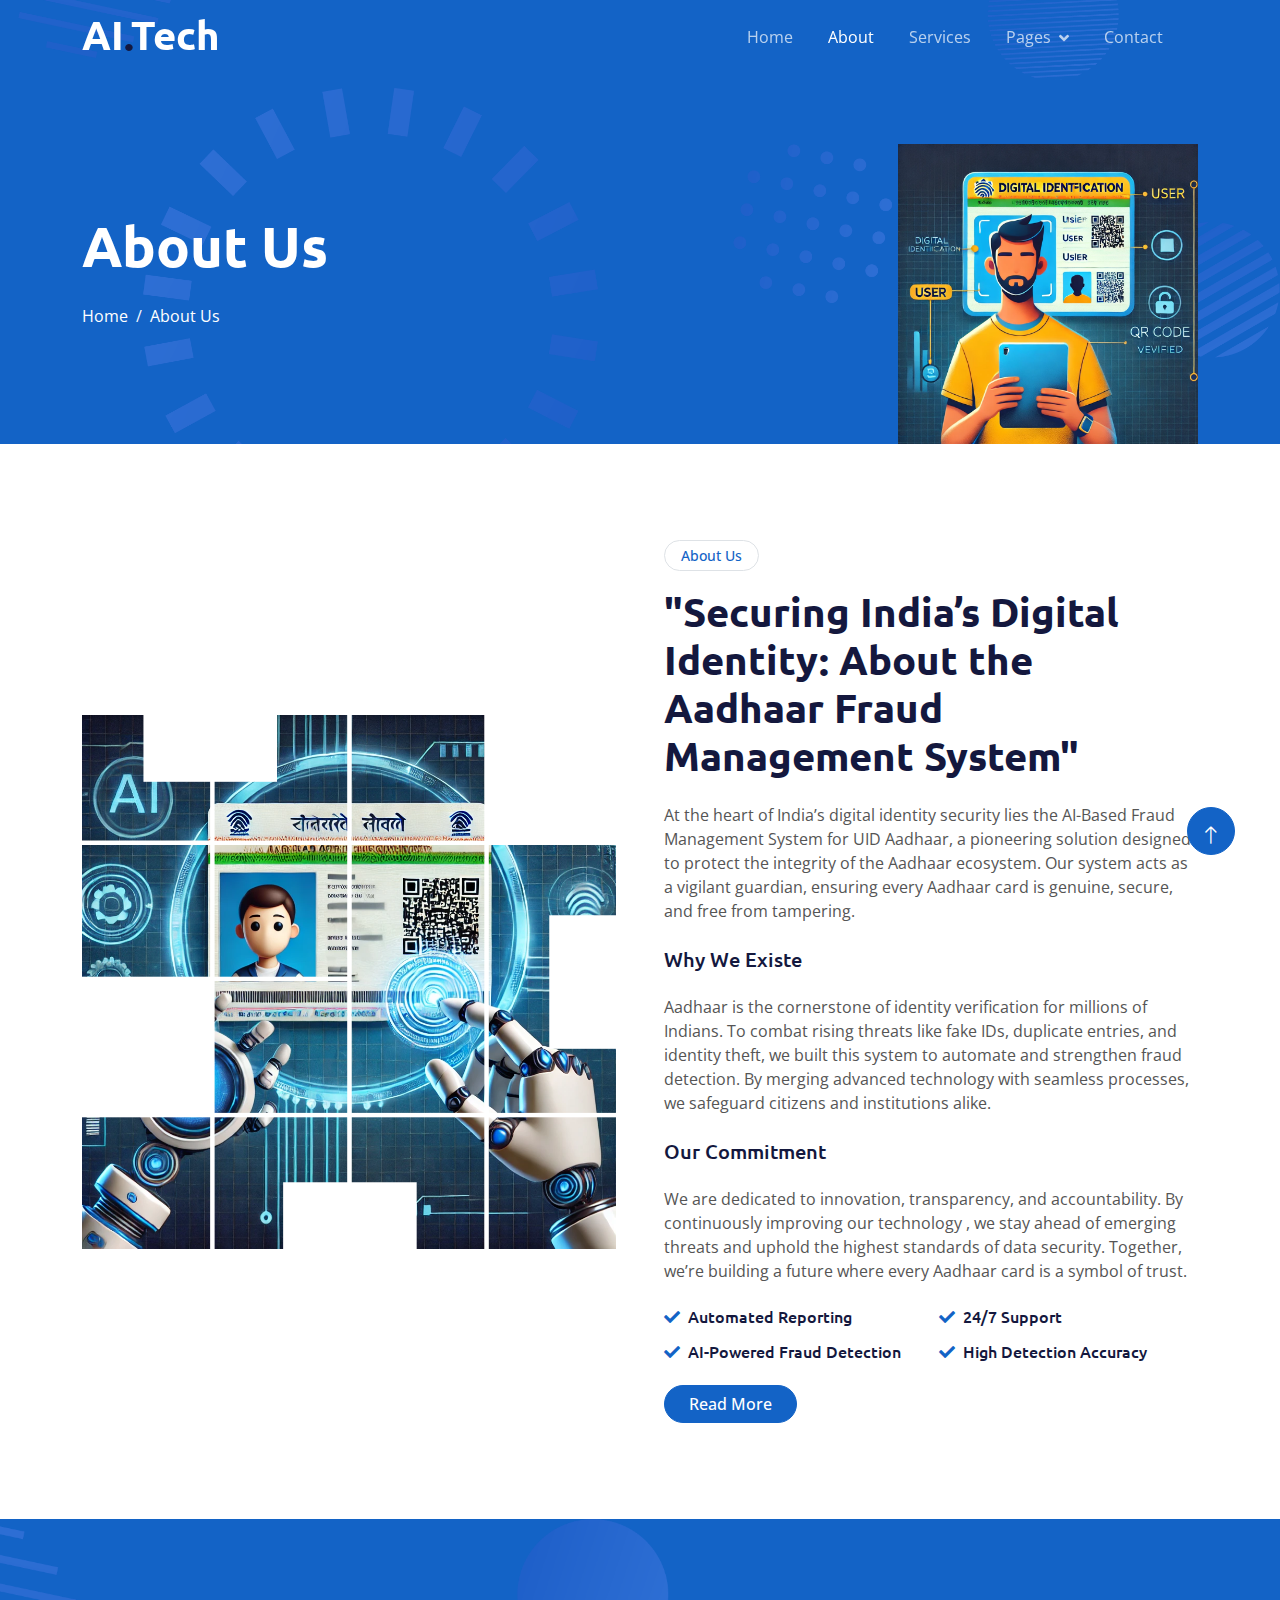
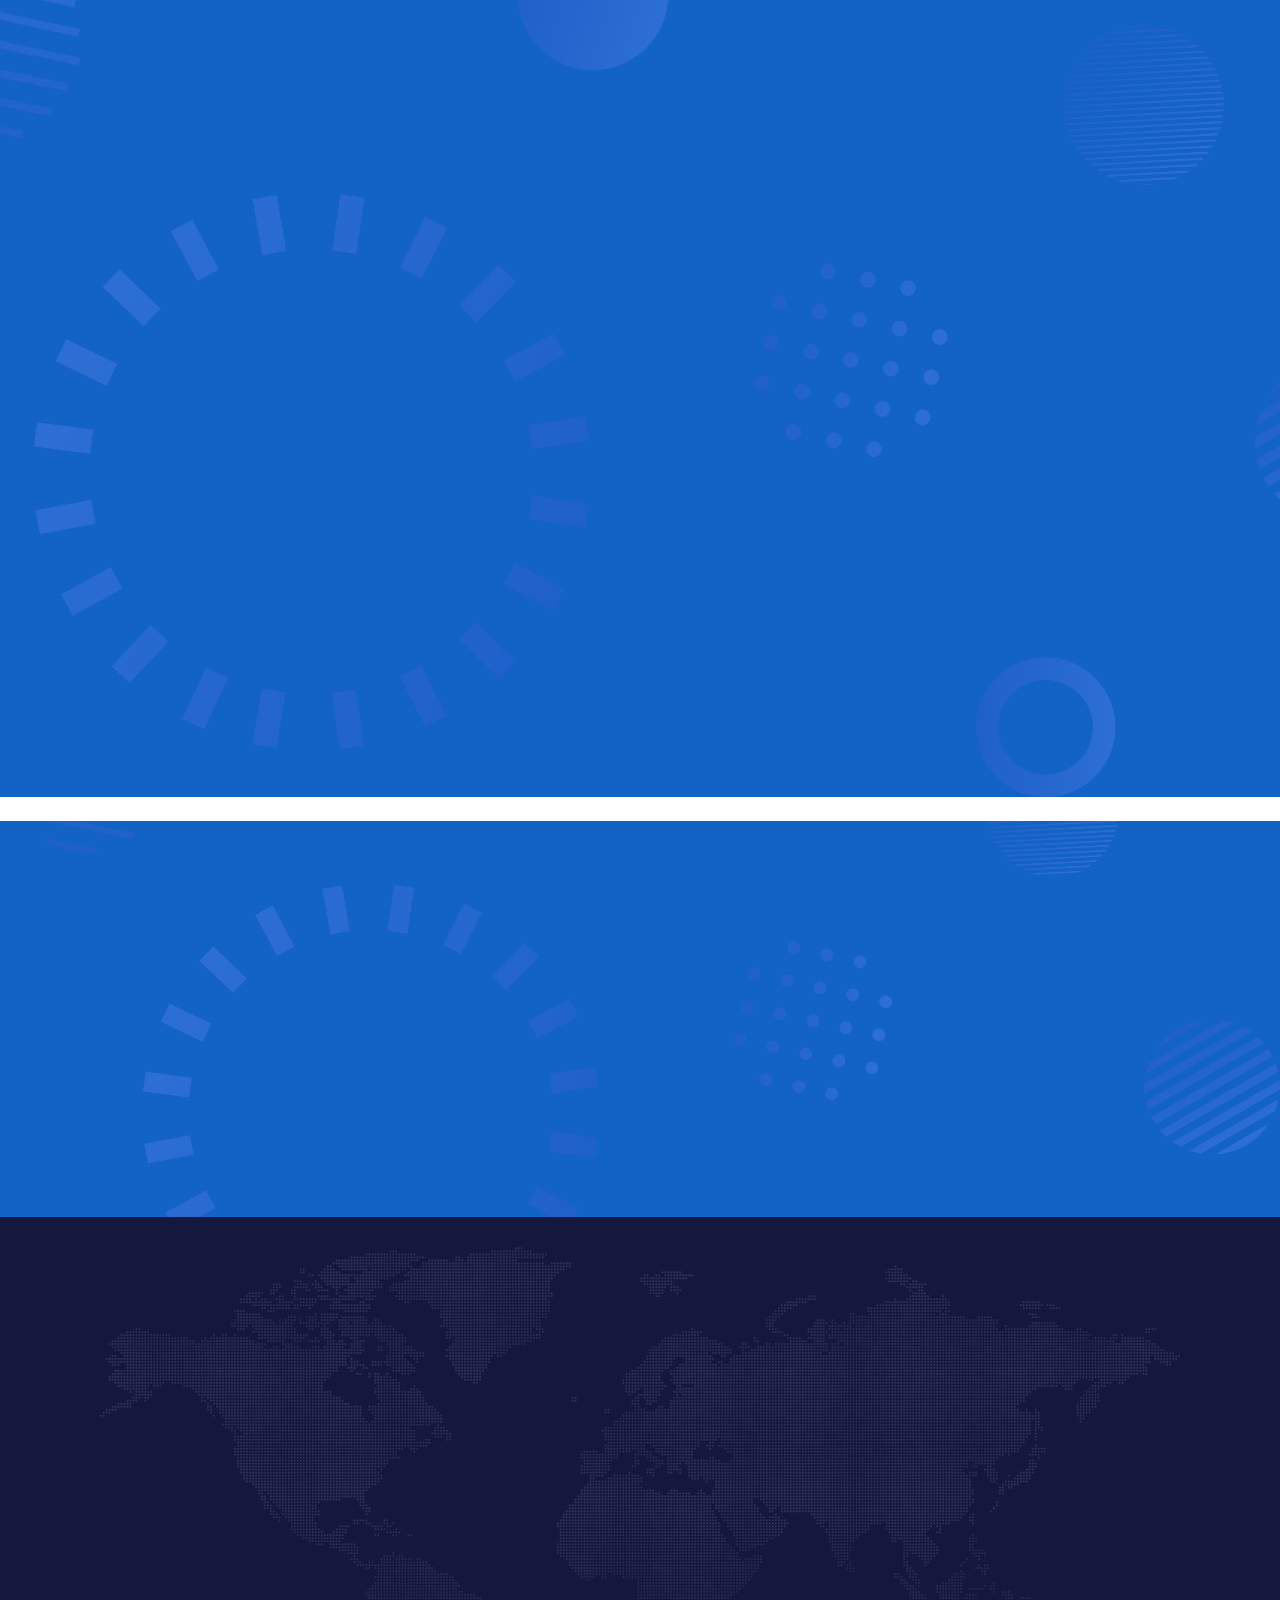
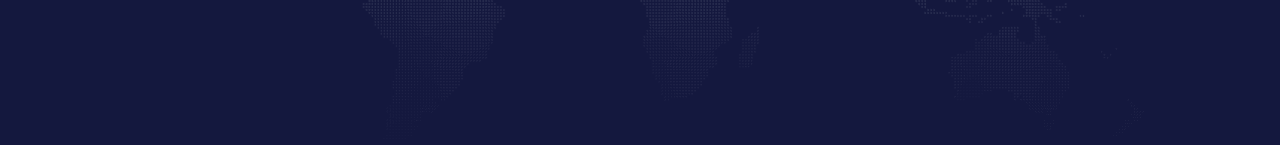
<file: templates/about.html>
<!DOCTYPE html>
<html lang="en">

<head>
    <meta charset="utf-8">
    <title>AI.Tech - Artificial Intelligence HTML Template</title>
    <meta content="width=device-width, initial-scale=1.0" name="viewport">
    <meta content="" name="keywords">
    <meta content="" name="description">

    <!-- Favicon -->
    <link href="img/favicon.ico" rel="icon">

    <!-- Google Web Fonts -->
    <link rel="preconnect" href="https://fonts.googleapis.com">
    <link rel="preconnect" href="https://fonts.gstatic.com" crossorigin>
    <link href="https://fonts.googleapis.com/css2?family=Open+Sans:wght@400;600&family=Ubuntu:wght@500;700&display=swap"
        rel="stylesheet">

    <!-- Icon Font Stylesheet -->
    <link href="https://cdnjs.cloudflare.com/ajax/libs/font-awesome/5.10.0/css/all.min.css" rel="stylesheet">
    <link href="https://cdn.jsdelivr.net/npm/bootstrap-icons@1.4.1/font/bootstrap-icons.css" rel="stylesheet">

    <!-- Libraries Stylesheet -->
    <link href="lib/animate/animate.min.css" rel="stylesheet">
    <link href="lib/owlcarousel/assets/owl.carousel.min.css" rel="stylesheet">

    <!-- Customized Bootstrap Stylesheet -->
    <link href="css/bootstrap.min.css" rel="stylesheet">

    <!-- Template Stylesheet -->
    <link href="css/style.css" rel="stylesheet">
</head>

<body>
    <!-- Spinner Start -->
    <div id="spinner"
        class="show bg-white position-fixed translate-middle w-100 vh-100 top-50 start-50 d-flex align-items-center justify-content-center">
        <div class="spinner-grow text-primary" style="width: 3rem; height: 3rem;" role="status">
            <span class="sr-only">Loading...</span>
        </div>
    </div>
    <!-- Spinner End -->


    <!-- Navbar Start -->
    <div class="container-fluid sticky-top">
        <div class="container">
            <nav class="navbar navbar-expand-lg navbar-dark p-0">
                <a href="index.html" class="navbar-brand">
                    <h1 class="text-white">AI<span class="text-dark">.</span>Tech</h1>
                </a>
                <button type="button" class="navbar-toggler ms-auto me-0" data-bs-toggle="collapse"
                    data-bs-target="#navbarCollapse">
                    <span class="navbar-toggler-icon"></span>
                </button>
                <div class="collapse navbar-collapse" id="navbarCollapse">
                    <div class="navbar-nav ms-auto">
                        <a href="index.html" class="nav-item nav-link">Home</a>
                        <a href="about.html" class="nav-item nav-link active">About</a>
                        <a href="service.html" class="nav-item nav-link">Services</a>
                        <div class="nav-item dropdown">
                            <a href="#" class="nav-link dropdown-toggle" data-bs-toggle="dropdown">Pages</a>
                            <div class="dropdown-menu bg-light mt-2">
                                <a href="feature.html" class="dropdown-item">Features</a>
                                <a href="faq.html" class="dropdown-item">FAQs</a>
                                <a href="testimonial.html" class="dropdown-item">Testimonial</a>
                                <a href="404.html" class="dropdown-item">404 Page</a>
                            </div>
                        </div>
                        <a href="contact.html" class="nav-item nav-link">Contact</a>
                    </div>
                    <!--search bar-->
                    <!-- <butaton type="button" class="btn text-white p-0 d-none d-lg-block" data-bs-toggle="modal"
                        data-bs-target="#searchModal"><i class="fa fa-search"></i></butaton> -->
                </div>
            </nav>
        </div>
    </div>
    <!-- Navbar End -->


    <!-- Hero Start -->
    <div class="container-fluid pt-5 bg-primary hero-header">
        <div class="container pt-5">
            <div class="row g-5 pt-5">
                <div class="col-lg-6 align-self-center text-center text-lg-start mb-lg-5">
                    <h1 class="display-4 text-white mb-4 animated slideInRight">About Us</h1>
                    <nav aria-label="breadcrumb">
                        <ol class="breadcrumb justify-content-center justify-content-lg-start mb-0">
                            <li class="breadcrumb-item"><a class="text-white" href="index.html">Home</a></li>
                            <!-- <li class="breadcrumb-item"><a class="text-white" href="#">Pages</a></li> -->
                            <li class="breadcrumb-item text-white active" aria-current="page">About Us</li>
                        </ol>
                    </nav>
                </div>
                <div class="col-lg-6 align-self-end text-center text-lg-end">
                    <img class="img-fluid" src="img/hero-img.png" alt="" style="max-height: 300px;">
                </div>
            </div>
        </div>
    </div>
    <!-- Hero End -->


    <!-- Full Screen Search Start -->
    <div class="modal fade" id="searchModal" tabindex="-1">
        <div class="modal-dialog modal-fullscreen">
            <div class="modal-content" style="background: rgba(20, 24, 62, 0.7);">
                <div class="modal-header border-0">
                    <button type="button" class="btn btn-square bg-white btn-close" data-bs-dismiss="modal"
                        aria-label="Close"></button>
                </div>
                <div class="modal-body d-flex align-items-center justify-content-center">
                    <div class="input-group" style="max-width: 600px;">
                        <input type="text" class="form-control bg-transparent border-light p-3"
                            placeholder="Type search keyword">
                        <button class="btn btn-light px-4"><i class="bi bi-search"></i></button>
                    </div>
                </div>
            </div>
        </div>
    </div>
    <!-- Full Screen Search End -->


    <!-- About Start -->
    <div class="container-fluid py-5">
        <div class="container py-5">
            <div class="row g-5 align-items-center">
                <div class="col-lg-6 wow fadeIn" data-wow-delay="0.1s">
                    <div class="about-img">
                        <img class="img-fluid" src="img/about-img.jpg">
                    </div>
                </div>
                <div class="col-lg-6 wow fadeIn" data-wow-delay="0.5s">
                    <div class="btn btn-sm border rounded-pill text-primary px-3 mb-3">About Us</div>
                    <h1 class="mb-4">"Securing India’s Digital Identity: About the Aadhaar Fraud Management System"</h1>
                    <p class="mb-4">At the heart of India’s digital identity security lies the AI-Based Fraud Management System for UID
                         Aadhaar, a pioneering solution designed to protect the integrity of the Aadhaar ecosystem. Our system acts as a
                          vigilant guardian, ensuring every Aadhaar card is genuine, secure, and free from tampering.</p>
                    <h5 class="mb-4">Why We Existe</h5>
                    <p class="mb-4">
                        Aadhaar is the cornerstone of identity verification for millions of Indians. To combat rising 
                        threats like fake IDs, duplicate entries, and identity theft, we built this system to automate and strengthen fraud 
                        detection. By merging advanced technology 
                        with seamless processes, we safeguard citizens and institutions alike.</p>
                        <h5 class="mb-4">Our Commitment</h5>
                    <p class="mb-4">
                        We are dedicated to innovation, transparency, and accountability. By continuously improving our technology
                        , we stay ahead of emerging threats and uphold the highest standards 
                        of data security. Together, we’re building a future where every Aadhaar card is a symbol of trust.</p>
                    <div class="row g-3">
                        <div class="col-sm-6">
                            <h6 class="mb-3"><i class="fa fa-check text-primary me-2"></i>Automated Reporting</h6>
                            <h6 class="mb-0"><i class="fa fa-check text-primary me-2"></i>AI-Powered Fraud Detection</h6>
                        </div>
                        <div class="col-sm-6">
                            <h6 class="mb-3"><i class="fa fa-check text-primary me-2"></i>24/7 Support</h6>
                            <h6 class="mb-0"><i class="fa fa-check text-primary me-2"></i>High Detection Accuracy</h6>
                        </div>
                    </div>
                    <div class="d-flex align-items-center mt-4">
                        <a class="btn btn-primary rounded-pill px-4 me-3" href="feature.html">Read More</a>
                        <!-- SOCIAL MEDIA LINKS-->
                        <!-- <a class="btn btn-outline-primary btn-square me-3" href=""><i class="fab fa-facebook-f"></i></a>
                        <a class="btn btn-outline-primary btn-square me-3" href=""><i class="fab fa-twitter"></i></a>
                        <a class="btn btn-outline-primary btn-square me-3" href=""><i class="fab fa-instagram"></i></a>
                        <a class="btn btn-outline-primary btn-square" href=""><i class="fab fa-linkedin-in"></i></a> -->
                    </div>
                </div>
            </div>
        </div>
    </div>
    <!-- About End -->


    <!-- Feature Start -->
    <div class="container-fluid bg-primary feature pt-5">
        <div class="container pt-5">
            <div class="row g-5">
                <div class="col-lg-6 align-self-center mb-md-5 pb-md-5 wow fadeIn" data-wow-delay="0.3s">
                    <div class="btn btn-sm border rounded-pill text-white px-3 mb-3">Why Choose Us</div>
                    <h1 class="text-white mb-4">We're Best in AI Industry with High Accuracy</h1>
                    <p class="text-light mb-4">
                        We combine cutting-edge AI technology with unwavering vigilance to deliver fraud detection you can trust. Our system boasts 99.8% accuracy in 
                        identifying threats, operates 24/7 to safeguard your operations, and tailors solutions to meet 
                        your unique needs—ensuring 100% client satisfaction. With real-time insights and compliance-focused reporting,
                         we empower you to act decisively, turning risks into reassurance and building a foundation of trust for your business.</p>
                    <div class="d-flex align-items-center text-white mb-3">
                        <div class="btn-sm-square bg-white text-primary rounded-circle me-3">
                            <i class="fa fa-check"></i>
                        </div>
                        <span>High Detection Accuracy</span>
                    </div>
                    <div class="d-flex align-items-center text-white mb-3">
                        <div class="btn-sm-square bg-white text-primary rounded-circle me-3">
                            <i class="fa fa-check"></i>
                        </div>
                        <span>24/7 Response Time </span>
                    </div>
                    <div class="d-flex align-items-center text-white mb-3">
                        <div class="btn-sm-square bg-white text-primary rounded-circle me-3">
                            <i class="fa fa-check"></i>
                        </div>
                        <span>100% Client Satisfaction</span>
                    </div>
                    <div class="d-flex align-items-center text-white mb-3">
                        <div class="btn-sm-square bg-white text-primary rounded-circle me-3">
                            <i class="fa fa-check"></i>
                        </div>
                        <span>Comprehensive Fraud Data Analysis</span>
                    </div>
                    <div class="row g-4 pt-3">
                        <div class="col-sm-6">
                            <div class="d-flex rounded p-3" style="background: rgba(256, 256, 256, 0.1);">
                                <i class="fa fa-home fa-3x text-white"></i>
                                <div class="ms-3">
                                    <h2 class="text-white mb-0" data-toggle="counter-up">9999</h2>
                                    <p class="text-white mb-0">Happy Clients</p>
                                </div>
                            </div>
                        </div>
                        <div class="col-sm-6">
                            <div class="d-flex rounded p-3" style="background: rgba(256, 256, 256, 0.1);">
                                <i class="fa fa-home fa-3x text-white"></i>
                                <div class="ms-3">
                                    <h2 class="text-white mb-0" data-toggle="counter-up">9999</h2>
                                    <p class="text-white mb-0">Project Complete</p>
                                </div>
                            </div>
                        </div>
                    </div>
                </div>
                <div class="col-lg-6 align-self-end text-center text-md-end wow fadeIn" data-wow-delay="0.5s">
                    <img class="img-fluid" src="img/feature.png" alt="">
                </div>
            </div>
        </div>
    </div>
    <br>
    <!-- Feature End -->

<!--Newsletter Start -->
    <div class="container-fluid bg-primary newsletter py-5">
        <div class="container">
            <div class="row g-5 align-items-center">
                <div class="col-md-5 ps-lg-0 pt-5 pt-md-0 text-start wow fadeIn" data-wow-delay="0.3s">
                    <img class="img-fluid" src="img/newsletter.png" alt="">
                </div>
                <div class="col-md-7 py-5 newsletter-text wow fadeIn" data-wow-delay="0.5s">
                    <div class="btn btn-sm border rounded-pill text-white px-3 mb-3">Newsletter</div>
                    <h1 class="text-white mb-4">Let's subscribe the newsletter</h1>
                    <div class="position-relative w-100 mt-3 mb-2">
                        <input class="form-control border-0 rounded-pill w-100 ps-4 pe-5" type="text"
                            placeholder="Enter Your Email" style="height: 48px;">
                        <button type="button" class="btn shadow-none position-absolute top-0 end-0 mt-1 me-2"><i
                                class="fa fa-paper-plane text-primary fs-4"></i></button>
                    </div>
                    <small class="text-white-50"></small>
                </div>
            </div>
        </div>
    </div>
    <!-- Newsletter End -->


   <!-- Footer Start -->
   <div class="container-fluid bg-dark text-white-50 footer pt-5">
    <div class="container py-5">
        <div class="row g-5">
            <div class="col-md-6 col-lg-3 wow fadeIn" data-wow-delay="0.1s">
                <a href="index.html" class="d-inline-block mb-3">
                    <h1 class="text-white">AI<span class="text-primary">.</span>Tech</h1>
                </a>
                <p class="mb-0">The AI-Based Fraud Management System for UID Aadhaar is 
                    a cutting-edge solution designed to safeguard India's 
                    Aadhaar ecosystem by leveraging advanced artificial intelligence technologies, including machine 
                    learning algorithms, computer vision, and predictive analytics.</p>
            </div>
            <div class="col-md-6 col-lg-3 wow fadeIn" data-wow-delay="0.3s">
                <h5 class="text-white mb-4">Get In Touch</h5>
                <p><i class="fa fa-map-marker-alt me-3"></i>123 Street, New York, USA</p>
                <p><i class="fa fa-phone-alt me-3"></i>+012 345 67890</p>
                <p><i class="fa fa-envelope me-3"></i>info@example.com</p>
                <div class="d-flex pt-2">
                    <a class="btn btn-outline-light btn-social" href=""><i class="fab fa-twitter"></i></a>
                    <a class="btn btn-outline-light btn-social" href=""><i class="fab fa-facebook-f"></i></a>
                    <a class="btn btn-outline-light btn-social" href=""><i class="fab fa-youtube"></i></a>
                    <a class="btn btn-outline-light btn-social" href=""><i class="fab fa-instagram"></i></a>
                    <a class="btn btn-outline-light btn-social" href=""><i class="fab fa-linkedin-in"></i></a>
                </div>
            </div>
            <div class="col-md-6 col-lg-3 wow fadeIn" data-wow-delay="0.5s">
                <h5 class="text-white mb-4">Popular Link</h5>
                <a class="btn btn-link" href="about.html">About Us</a>
                <a class="btn btn-link" href="contact.html">Contact Us</a>
                <a class="btn btn-link" href="404.html">Privacy Policy</a>
                <a class="btn btn-link" href="404.html">Terms & Condition</a>
                <a class="btn btn-link" href="404.html">Career</a>
            </div>
            <div class="col-md-6 col-lg-3 wow fadeIn" data-wow-delay="0.7s">
                <h5 class="text-white mb-4">Our Services</h5>
                <a class="btn btn-link" href="">AI-Based Fraud Management System for UID Aadhaar</a>
            </div>
        </div>
    </div>
    <div class="container wow fadeIn" data-wow-delay="0.1s">
        <div class="copyright">
            <div class="row">
                <div class="col-md-6 text-center text-md-start mb-3 mb-md-0">
                    &copy; <a class="border-bottom" href="#">AI.Tech</a>, All Right Reserved.

                    <!--/*** This template is free as long as you keep the footer author’s credit link/attribution link/backlink. If you'd like to use the template without the footer author’s credit link/attribution link/backlink, you can purchase the Credit Removal License from "https://htmlcodex.com/credit-removal". Thank you for your support. ***/-->
                    Designed By <a class="border-bottom" href="https://htmlcodex.com">HTML Codex</a>
                </div>
                <div class="col-md-6 text-center text-md-end">
                    <div class="footer-menu">
                        <a href="index.html">Home</a>
                        <a href="404.html">Cookies</a>
                        <a href="contact.html">Help</a>
                        <a href="faq.html">FAQs</a>
                    </div>
                </div>
            </div>
        </div>
    </div>
</div>
<!-- Footer End -->


    <!-- Back to Top -->
    <a href="about.html" class="btn btn-lg btn-primary btn-lg-square back-to-top pt-2"><i class="bi bi-arrow-up"></i></a>


    <!-- JavaScript Libraries -->
    <script src="https://ajax.googleapis.com/ajax/libs/jquery/3.6.1/jquery.min.js"></script>
    <script src="https://cdn.jsdelivr.net/npm/bootstrap@5.0.0/dist/js/bootstrap.bundle.min.js"></script>
    <script src="lib/wow/wow.min.js"></script>
    <script src="lib/easing/easing.min.js"></script>
    <script src="lib/waypoints/waypoints.min.js"></script>
    <script src="lib/counterup/counterup.min.js"></script>
    <script src="lib/owlcarousel/owl.carousel.min.js"></script>

    <!-- Template Javascript -->
    <script src="js/main.js"></script>
</body>

</html>
</file>
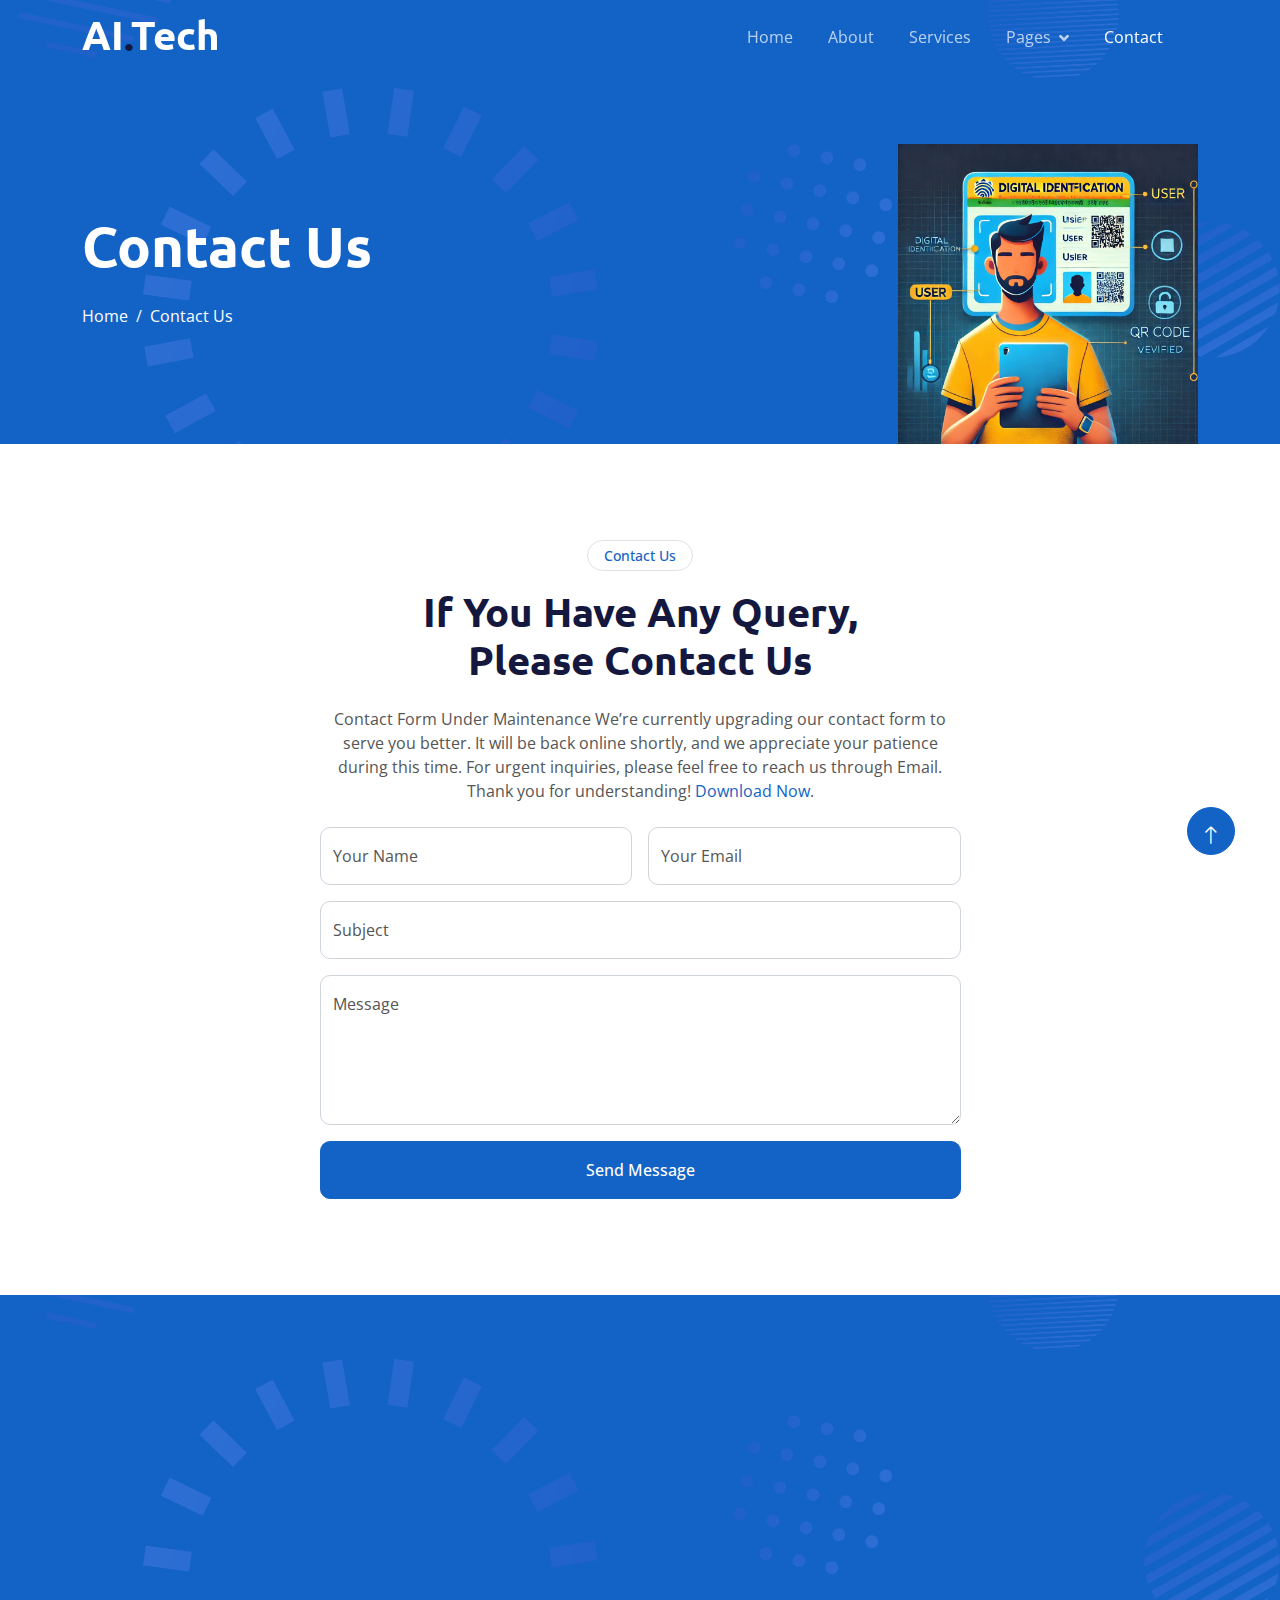
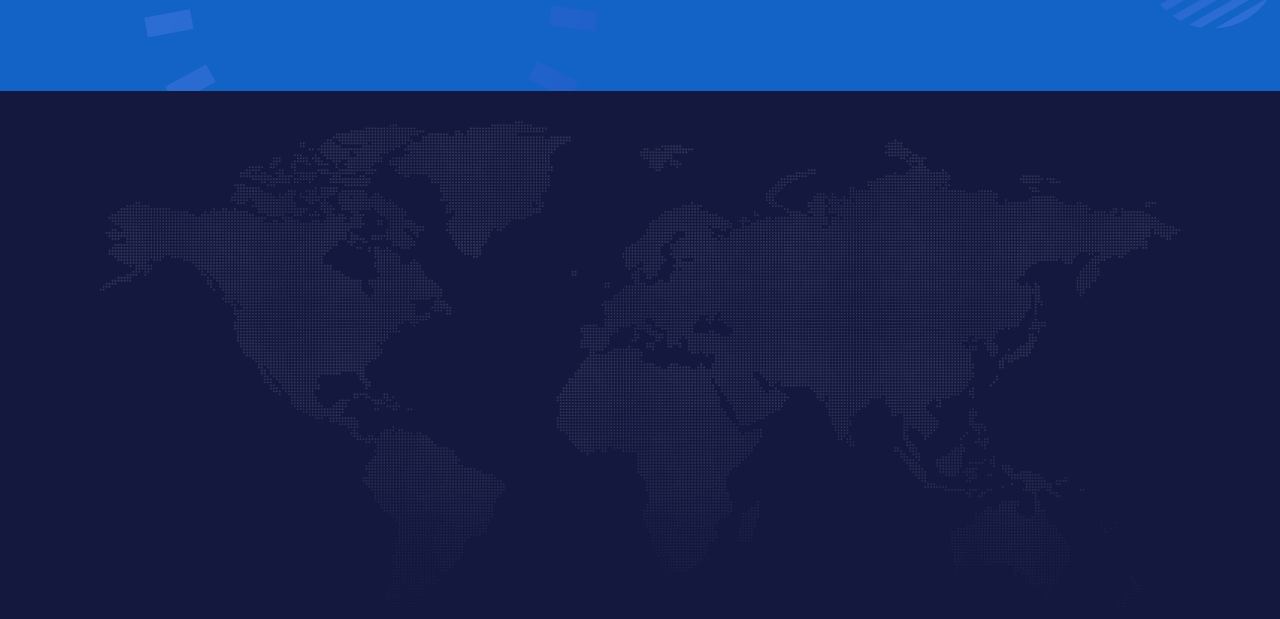
<file: templates/contact.html>
<!DOCTYPE html>
<html lang="en">

<head>
    <meta charset="utf-8">
    <title>AI.Tech - Artificial Intelligence HTML Template</title>
    <meta content="width=device-width, initial-scale=1.0" name="viewport">
    <meta content="" name="keywords">
    <meta content="" name="description">

    <!-- Favicon -->
    <link href="img/favicon.ico" rel="icon">

    <!-- Google Web Fonts -->
    <link rel="preconnect" href="https://fonts.googleapis.com">
    <link rel="preconnect" href="https://fonts.gstatic.com" crossorigin>
    <link href="https://fonts.googleapis.com/css2?family=Open+Sans:wght@400;600&family=Ubuntu:wght@500;700&display=swap"
        rel="stylesheet">

    <!-- Icon Font Stylesheet -->
    <link href="https://cdnjs.cloudflare.com/ajax/libs/font-awesome/5.10.0/css/all.min.css" rel="stylesheet">
    <link href="https://cdn.jsdelivr.net/npm/bootstrap-icons@1.4.1/font/bootstrap-icons.css" rel="stylesheet">

    <!-- Libraries Stylesheet -->
    <link href="lib/animate/animate.min.css" rel="stylesheet">
    <link href="lib/owlcarousel/assets/owl.carousel.min.css" rel="stylesheet">

    <!-- Customized Bootstrap Stylesheet -->
    <link href="css/bootstrap.min.css" rel="stylesheet">

    <!-- Template Stylesheet -->
    <link href="css/style.css" rel="stylesheet">
</head>

<body>
    <!-- Spinner Start -->
    <div id="spinner"
        class="show bg-white position-fixed translate-middle w-100 vh-100 top-50 start-50 d-flex align-items-center justify-content-center">
        <div class="spinner-grow text-primary" style="width: 3rem; height: 3rem;" role="status">
            <span class="sr-only">Loading...</span>
        </div>
    </div>
    <!-- Spinner End -->


    <!-- Navbar Start -->
    <div class="container-fluid sticky-top">
        <div class="container">
            <nav class="navbar navbar-expand-lg navbar-dark p-0">
                <a href="index.html" class="navbar-brand">
                    <h1 class="text-white">AI<span class="text-dark">.</span>Tech</h1>
                </a>
                <button type="button" class="navbar-toggler ms-auto me-0" data-bs-toggle="collapse"
                    data-bs-target="#navbarCollapse">
                    <span class="navbar-toggler-icon"></span>
                </button>
                <div class="collapse navbar-collapse" id="navbarCollapse">
                    <div class="navbar-nav ms-auto">
                        <a href="index.html" class="nav-item nav-link">Home</a>
                        <a href="about.html" class="nav-item nav-link">About</a>
                        <a href="service.html" class="nav-item nav-link">Services</a>
                        <div class="nav-item dropdown">
                            <a href="#" class="nav-link dropdown-toggle" data-bs-toggle="dropdown">Pages</a>
                            <div class="dropdown-menu bg-light mt-2">
                                <a href="feature.html" class="dropdown-item">Features</a>
                                <a href="faq.html" class="dropdown-item">FAQs</a>
                                <a href="testimonial.html" class="dropdown-item">Testimonial</a>
                                <a href="404.html" class="dropdown-item">404 Page</a>
                            </div>
                        </div>
                        <a href="contact.html" class="nav-item nav-link active">Contact</a>
                    </div>
                   <!--search bar-->
                    <!-- <butaton type="button" class="btn text-white p-0 d-none d-lg-block" data-bs-toggle="modal"
                        data-bs-target="#searchModal"><i class="fa fa-search"></i></butaton> -->
                </div>
            </nav>
        </div>
    </div>
    <!-- Navbar End -->


    <!-- Hero Start -->
    <div class="container-fluid pt-5 bg-primary hero-header">
        <div class="container pt-5">
            <div class="row g-5 pt-5">
                <div class="col-lg-6 align-self-center text-center text-lg-start mb-lg-5">
                    <h1 class="display-4 text-white mb-4 animated slideInRight">Contact Us</h1>
                    <nav aria-label="breadcrumb">
                        <ol class="breadcrumb justify-content-center justify-content-lg-start mb-0">
                            <li class="breadcrumb-item"><a class="text-white" href="index.html">Home</a></li>
                            <!-- <li class="breadcrumb-item"><a class="text-white" href="#">Pages</a></li> -->
                            <li class="breadcrumb-item text-white active" aria-current="page">Contact Us</li>
                        </ol>
                    </nav>
                </div>
                <div class="col-lg-6 align-self-end text-center text-lg-end">
                    <img class="img-fluid" src="img/hero-img.png" alt="" style="max-height: 300px;">
                </div>
            </div>
        </div>
    </div>
    <!-- Hero End -->


    <!-- Full Screen Search Start -->
    <div class="modal fade" id="searchModal" tabindex="-1">
        <div class="modal-dialog modal-fullscreen">
            <div class="modal-content" style="background: rgba(20, 24, 62, 0.7);">
                <div class="modal-header border-0">
                    <button type="button" class="btn btn-square bg-white btn-close" data-bs-dismiss="modal"
                        aria-label="Close"></button>
                </div>
                <div class="modal-body d-flex align-items-center justify-content-center">
                    <div class="input-group" style="max-width: 600px;">
                        <input type="text" class="form-control bg-transparent border-light p-3"
                            placeholder="Type search keyword">
                        <button class="btn btn-light px-4"><i class="bi bi-search"></i></button>
                    </div>
                </div>
            </div>
        </div>
    </div>
    <!-- Full Screen Search End -->


    <!-- Contact Start -->
    <div class="container-fluid py-5">
        <div class="container py-5">
            <div class="mx-auto text-center wow fadeIn" data-wow-delay="0.1s" style="max-width: 500px;">
                <div class="btn btn-sm border rounded-pill text-primary px-3 mb-3">Contact Us</div>
                <h1 class="mb-4">If You Have Any Query, Please Contact Us</h1>
            </div>
            <div class="row justify-content-center">
                <div class="col-lg-7">
                    <p class="text-center mb-4">Contact Form Under Maintenance We’re currently upgrading our contact form to serve you better. It will be back online shortly, and we appreciate your patience during this time. For urgent inquiries, please feel free to reach us through Email. Thank you for understanding! <a href="https://htmlcodex.com/contact-form">Download Now</a>.</p>
                    <div class="wow fadeIn" data-wow-delay="0.3s">
                        <form>
                            <div class="row g-3">
                                <div class="col-md-6">
                                    <div class="form-floating">
                                        <input type="text" class="form-control" id="name" placeholder="Your Name">
                                        <label for="name">Your Name</label>
                                    </div>
                                </div>
                                <div class="col-md-6">
                                    <div class="form-floating">
                                        <input type="email" class="form-control" id="email" placeholder="Your Email">
                                        <label for="email">Your Email</label>
                                    </div>
                                </div>
                                <div class="col-12">
                                    <div class="form-floating">
                                        <input type="text" class="form-control" id="subject" placeholder="Subject">
                                        <label for="subject">Subject</label>
                                    </div>
                                </div>
                                <div class="col-12">
                                    <div class="form-floating">
                                        <textarea class="form-control" placeholder="Leave a message here" id="message" style="height: 150px"></textarea>
                                        <label for="message">Message</label>
                                    </div>
                                </div>
                                <div class="col-12">
                                    <button class="btn btn-primary w-100 py-3" type="submit">Send Message</button>
                                </div>
                            </div>
                        </form>
                    </div>
                </div>
            </div>
        </div>
    </div>
    <!-- Contact End -->
        

    <!-- Newsletter Start -->
    <div class="container-fluid bg-primary newsletter py-5">
        <div class="container">
            <div class="row g-5 align-items-center">
                <div class="col-md-5 ps-lg-0 pt-5 pt-md-0 text-start wow fadeIn" data-wow-delay="0.3s">
                    <img class="img-fluid" src="img/newsletter.png" alt="">
                </div>
                <div class="col-md-7 py-5 newsletter-text wow fadeIn" data-wow-delay="0.5s">
                    <div class="btn btn-sm border rounded-pill text-white px-3 mb-3">Newsletter</div>
                    <h1 class="text-white mb-4">Let's subscribe the newsletter</h1>
                    <div class="position-relative w-100 mt-3 mb-2">
                        <input class="form-control border-0 rounded-pill w-100 ps-4 pe-5" type="text"
                            placeholder="Enter Your Email" style="height: 48px;">
                        <button type="button" class="btn shadow-none position-absolute top-0 end-0 mt-1 me-2"><i
                                class="fa fa-paper-plane text-primary fs-4"></i></button>
                    </div>
                    <small class="text-white-50"></small>
                </div>
            </div>
        </div>
    </div>
    <!-- Newsletter End -->
    

    <!-- Footer Start -->
    <div class="container-fluid bg-dark text-white-50 footer pt-5">
        <div class="container py-5">
            <div class="row g-5">
                <div class="col-md-6 col-lg-3 wow fadeIn" data-wow-delay="0.1s">
                    <a href="index.html" class="d-inline-block mb-3">
                        <h1 class="text-white">AI<span class="text-primary">.</span>Tech</h1>
                    </a>
                    <p class="mb-0">The AI-Based Fraud Management System for UID Aadhaar is 
                        a cutting-edge solution designed to safeguard India's 
                        Aadhaar ecosystem by leveraging advanced artificial intelligence technologies, including machine 
                        learning algorithms, computer vision, and predictive analytics.</p>
                </div>
                <div class="col-md-6 col-lg-3 wow fadeIn" data-wow-delay="0.3s">
                    <h5 class="text-white mb-4">Get In Touch</h5>
                    <p><i class="fa fa-map-marker-alt me-3"></i>123 Street, New York, USA</p>
                    <p><i class="fa fa-phone-alt me-3"></i>+012 345 67890</p>
                    <p><i class="fa fa-envelope me-3"></i>info@example.com</p>
                    <div class="d-flex pt-2">
                        <a class="btn btn-outline-light btn-social" href=""><i class="fab fa-twitter"></i></a>
                        <a class="btn btn-outline-light btn-social" href=""><i class="fab fa-facebook-f"></i></a>
                        <a class="btn btn-outline-light btn-social" href=""><i class="fab fa-youtube"></i></a>
                        <a class="btn btn-outline-light btn-social" href=""><i class="fab fa-instagram"></i></a>
                        <a class="btn btn-outline-light btn-social" href=""><i class="fab fa-linkedin-in"></i></a>
                    </div>
                </div>
                <div class="col-md-6 col-lg-3 wow fadeIn" data-wow-delay="0.5s">
                    <h5 class="text-white mb-4">Popular Link</h5>
                    <a class="btn btn-link" href="about.html">About Us</a>
                    <a class="btn btn-link" href="contact.html">Contact Us</a>
                    <a class="btn btn-link" href="404.html">Privacy Policy</a>
                    <a class="btn btn-link" href="404.html">Terms & Condition</a>
                    <a class="btn btn-link" href="404.html">Career</a>
                </div>
                <div class="col-md-6 col-lg-3 wow fadeIn" data-wow-delay="0.7s">
                    <h5 class="text-white mb-4">Our Services</h5>
                    <a class="btn btn-link" href="">AI-Based Fraud Management System for UID Aadhaar</a>
                </div>
            </div>
        </div>
        <div class="container wow fadeIn" data-wow-delay="0.1s">
            <div class="copyright">
                <div class="row">
                    <div class="col-md-6 text-center text-md-start mb-3 mb-md-0">
                        &copy; <a class="border-bottom" href="#">AI.Tech</a>, All Right Reserved.

                        <!--/*** This template is free as long as you keep the footer author’s credit link/attribution link/backlink. If you'd like to use the template without the footer author’s credit link/attribution link/backlink, you can purchase the Credit Removal License from "https://htmlcodex.com/credit-removal". Thank you for your support. ***/-->
                        Designed By <a class="border-bottom" href="https://htmlcodex.com">HTML Codex</a>
                    </div>
                    <div class="col-md-6 text-center text-md-end">
                        <div class="footer-menu">
                            <a href="index.html">Home</a>
                            <a href="404.html">Cookies</a>
                            <a href="contact.html">Help</a>
                            <a href="faq.html">FAQs</a>
                        </div>
                    </div>
                </div>
            </div>
        </div>
    </div>
    <!-- Footer End -->


    <!-- Back to Top -->
    <a href="contact.html" class="btn btn-lg btn-primary btn-lg-square back-to-top pt-2"><i class="bi bi-arrow-up"></i></a>


    <!-- JavaScript Libraries -->
    <script src="https://ajax.googleapis.com/ajax/libs/jquery/3.6.1/jquery.min.js"></script>
    <script src="https://cdn.jsdelivr.net/npm/bootstrap@5.0.0/dist/js/bootstrap.bundle.min.js"></script>
    <script src="lib/wow/wow.min.js"></script>
    <script src="lib/easing/easing.min.js"></script>
    <script src="lib/waypoints/waypoints.min.js"></script>
    <script src="lib/counterup/counterup.min.js"></script>
    <script src="lib/owlcarousel/owl.carousel.min.js"></script>

    <!-- Template Javascript -->
    <script src="js/main.js"></script>
</body>

</html>
</file>
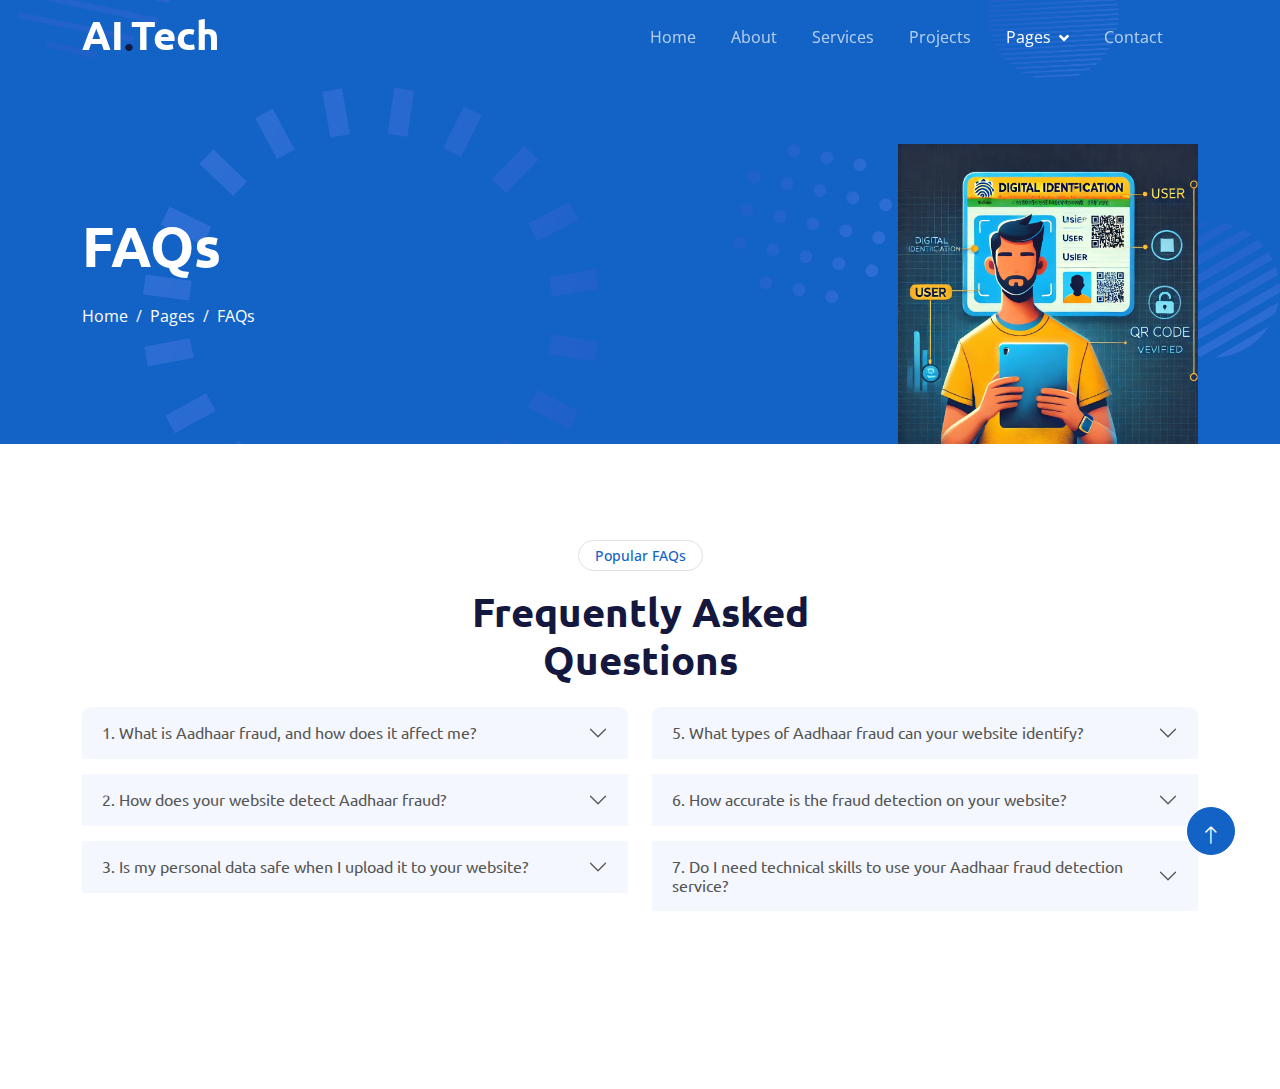
<file: templates/faq.html>
<!DOCTYPE html>
<html lang="en">

<head>
    <meta charset="utf-8">
    <title>AI.Tech - Artificial Intelligence HTML Template</title>
    <meta content="width=device-width, initial-scale=1.0" name="viewport">
    <meta content="" name="keywords">
    <meta content="" name="description">

    <!-- Favicon -->
    <link href="img/favicon.ico" rel="icon">

    <!-- Google Web Fonts -->
    <link rel="preconnect" href="https://fonts.googleapis.com">
    <link rel="preconnect" href="https://fonts.gstatic.com" crossorigin>
    <link href="https://fonts.googleapis.com/css2?family=Open+Sans:wght@400;600&family=Ubuntu:wght@500;700&display=swap"
        rel="stylesheet">

    <!-- Icon Font Stylesheet -->
    <link href="https://cdnjs.cloudflare.com/ajax/libs/font-awesome/5.10.0/css/all.min.css" rel="stylesheet">
    <link href="https://cdn.jsdelivr.net/npm/bootstrap-icons@1.4.1/font/bootstrap-icons.css" rel="stylesheet">

    <!-- Libraries Stylesheet -->
    <link href="lib/animate/animate.min.css" rel="stylesheet">
    <link href="lib/owlcarousel/assets/owl.carousel.min.css" rel="stylesheet">

    <!-- Customized Bootstrap Stylesheet -->
    <link href="css/bootstrap.min.css" rel="stylesheet">

    <!-- Template Stylesheet -->
    <link href="css/style.css" rel="stylesheet">
</head>

<body>
    <!-- Spinner Start -->
    <div id="spinner"
        class="show bg-white position-fixed translate-middle w-100 vh-100 top-50 start-50 d-flex align-items-center justify-content-center">
        <div class="spinner-grow text-primary" style="width: 3rem; height: 3rem;" role="status">
            <span class="sr-only">Loading...</span>
        </div>
    </div>
    <!-- Spinner End -->


    <!-- Navbar Start -->
    <div class="container-fluid sticky-top">
        <div class="container">
            <nav class="navbar navbar-expand-lg navbar-dark p-0">
                <a href="index.html" class="navbar-brand">
                    <h1 class="text-white">AI<span class="text-dark">.</span>Tech</h1>
                </a>
                <button type="button" class="navbar-toggler ms-auto me-0" data-bs-toggle="collapse"
                    data-bs-target="#navbarCollapse">
                    <span class="navbar-toggler-icon"></span>
                </button>
                <div class="collapse navbar-collapse" id="navbarCollapse">
                    <div class="navbar-nav ms-auto">
                        <a href="index.html" class="nav-item nav-link">Home</a>
                        <a href="about.html" class="nav-item nav-link">About</a>
                        <a href="service.html" class="nav-item nav-link">Services</a>
                        <a href="project.html" class="nav-item nav-link">Projects</a>
                        <div class="nav-item dropdown">
                            <a href="#" class="nav-link dropdown-toggle active" data-bs-toggle="dropdown">Pages</a>
                            <div class="dropdown-menu bg-light mt-2">
                                <a href="feature.html" class="dropdown-item">Features</a>
                                <a href="team.html" class="dropdown-item">Our Team</a>
                                <a href="faq.html" class="dropdown-item active">FAQs</a>
                                <a href="testimonial.html" class="dropdown-item">Testimonial</a>
                                <a href="404.html" class="dropdown-item">404 Page</a>
                            </div>
                        </div>
                        <a href="contact.html" class="nav-item nav-link">Contact</a>
                    </div>
                    <!--search bar-->
                    <!-- <butaton type="button" class="btn text-white p-0 d-none d-lg-block" data-bs-toggle="modal"
                        data-bs-target="#searchModal"><i class="fa fa-search"></i></butaton> -->
                </div>
            </nav>
        </div>
    </div>
    <!-- Navbar End -->


    <!-- Hero Start -->
    <div class="container-fluid pt-5 bg-primary hero-header">
        <div class="container pt-5">
            <div class="row g-5 pt-5">
                <div class="col-lg-6 align-self-center text-center text-lg-start mb-lg-5">
                    <h1 class="display-4 text-white mb-4 animated slideInRight">FAQs</h1>
                    <nav aria-label="breadcrumb">
                        <ol class="breadcrumb justify-content-center justify-content-lg-start mb-0">
                            <li class="breadcrumb-item"><a class="text-white" href="#">Home</a></li>
                            <li class="breadcrumb-item"><a class="text-white" href="#">Pages</a></li>
                            <li class="breadcrumb-item text-white active" aria-current="page">FAQs</li>
                        </ol>
                    </nav>
                </div>
                <div class="col-lg-6 align-self-end text-center text-lg-end">
                    <img class="img-fluid" src="img/hero-img.png" alt="" style="max-height: 300px;">
                </div>
            </div>
        </div>
    </div>
    <!-- Hero End -->


    <!-- Full Screen Search Start -->
    <div class="modal fade" id="searchModal" tabindex="-1">
        <div class="modal-dialog modal-fullscreen">
            <div class="modal-content" style="background: rgba(20, 24, 62, 0.7);">
                <div class="modal-header border-0">
                    <button type="button" class="btn btn-square bg-white btn-close" data-bs-dismiss="modal"
                        aria-label="Close"></button>
                </div>
                <div class="modal-body d-flex align-items-center justify-content-center">
                    <div class="input-group" style="max-width: 600px;">
                        <input type="text" class="form-control bg-transparent border-light p-3"
                            placeholder="Type search keyword">
                        <button class="btn btn-light px-4"><i class="bi bi-search"></i></button>
                    </div>
                </div>
            </div>
        </div>
    </div>
    <!-- Full Screen Search End -->


    <!-- FAQs Start -->
    <div class="container-fluid py-5">
        <div class="container py-5">
            <div class="mx-auto text-center wow fadeIn" data-wow-delay="0.1s" style="max-width: 500px;">
                <div class="btn btn-sm border rounded-pill text-primary px-3 mb-3">Popular FAQs</div>
                <h1 class="mb-4">Frequently Asked Questions</h1>
            </div>
            <div class="row">
                <div class="col-lg-6">
                    <div class="accordion" id="accordionFAQ1">
                        <div class="accordion-item wow fadeIn" data-wow-delay="0.1s">
                            <h2 class="accordion-header" id="headingOne">
                                <button class="accordion-button collapsed" type="button" data-bs-toggle="collapse"
                                    data-bs-target="#collapseOne" aria-expanded="false" aria-controls="collapseOne">
                                    1. What is Aadhaar fraud, and how does it affect me?                                </button>
                            </h2>
                            <div id="collapseOne" class="accordion-collapse collapse" aria-labelledby="headingOne"
                                data-bs-parent="#accordionFAQ1">
                                <div class="accordion-body">
                                    Aadhaar fraud occurs when someone illegally accesses or manipulates your 12-digit Aadhaar number, biometric data (like fingerprints or iris scans), or linked personal information for unauthorized activities. This can lead to identity theft, financial loss (e.g., unauthorized bank withdrawals via the Aadhaar Enabled Payment System), or misuse of government benefits. While Aadhaar is promoted as a secure identity system, its widespread use across banks, telecoms, and government services has made it a target for cybercriminals. Even with official safeguards, breaches and loopholes have been reported, so staying vigilant is crucial.                                </div>
                            </div>
                        </div>
                        <div class="accordion-item wow fadeIn" data-wow-delay="0.2s">
                            <h2 class="accordion-header" id="headingTwo">
                                <button class="accordion-button collapsed" type="button" data-bs-toggle="collapse"
                                    data-bs-target="#collapseTwo" aria-expanded="false" aria-controls="collapseTwo">
                                    2. How does your website detect Aadhaar fraud?                                </button>
                            </h2>
                            <div id="collapseTwo" class="accordion-collapse collapse" aria-labelledby="headingTwo"
                                data-bs-parent="#accordionFAQ1">
                                <div class="accordion-body">
                                    Our website uses advanced image processing and text extraction techniques, powered by machine learning models (e.g., YOLO for classification and detection), to analyze uploaded Aadhaar card images. We compare extracted data (name, UID, address) against provided records (e.g., Excel files) to identify discrepancies or signs of tampering, such as altered text or inconsistent biometrics. While we strive for accuracy, no system is foolproof—results should be cross-checked with official UIDAI channels for confirmation.                                </div>
                            </div>
                        </div>
                        <div class="accordion-item wow fadeIn" data-wow-delay="0.3s">
                            <h2 class="accordion-header" id="headingThree">
                                <button class="accordion-button collapsed" type="button" data-bs-toggle="collapse"
                                    data-bs-target="#collapseThree" aria-expanded="false" aria-controls="collapseThree">
                                    3. Is my personal data safe when I upload it to your website?                                </button>
                            </h2>
                            <div id="collapseThree" class="accordion-collapse collapse" aria-labelledby="headingThree"
                                data-bs-parent="#accordionFAQ1">
                                <div class="accordion-body">
                                    We prioritize your privacy by processing uploads in a secure environment and deleting temporary files after analysis. However, no online platform can guarantee 100% security against hacking or data breaches, especially given past incidents of Aadhaar data leaks. We recommend using masked Aadhaar details where possible and avoiding public networks. Always review our privacy policy and consider contacting UIDAI directly for sensitive updates.                                </div>
                            </div>
                        </div>
                        <div class="accordion-item wow fadeIn" data-wow-delay="0.4s">
                            <h2 class="accordion-header" id="headingFour">
                                <button class="accordion-button collapsed" type="button" data-bs-toggle="collapse"
                                    data-bs-target="#collapseFour" aria-expanded="true" aria-controls="collapseFour">
                                    4. What should I do if I suspect my Aadhaar has been misused?                                </button>
                            </h2>
                            <div id="collapseFour" class="accordion-collapse collapse" aria-labelledby="headingFour"
                                data-bs-parent="#accordionFAQ1">
                                <div class="accordion-body">
                                    If you suspect fraud, immediately lock your Aadhaar biometrics via the official UIDAI website or mAadhaar app to prevent further unauthorized use. Report the issue by calling 1947, emailing help@uidai.gov.in, or filing a complaint on the UIDAI portal. Additionally, check your bank statements and authentication history on the myAadhaar portal. Our website can assist in initial detection, but official action is essential to resolve disputes.                                </div>
                            </div>
                        </div>
                    </div>
                </div>
                <div class="col-lg-6">
                    <div class="accordion" id="accordionFAQ2">
                        <div class="accordion-item wow fadeIn" data-wow-delay="0.5s">
                            <h2 class="accordion-header" id="headingFive">
                                <button class="accordion-button collapsed" type="button" data-bs-toggle="collapse"
                                    data-bs-target="#collapseFive" aria-expanded="false" aria-controls="collapseFive">
                                    5. What types of Aadhaar fraud can your website identify?                            </h2>
                            <div id="collapseFive" class="accordion-collapse collapse" aria-labelledby="headingFive"
                                data-bs-parent="#accordionFAQ2">
                                <div class="accordion-body">
                                    Our platform can detect signs of tampering (e.g., photoshopped images), mismatched text data (e.g., name or address inconsistencies), and potential fake documents by analyzing image patterns and extracted text. However, it cannot verify biometric authenticity or detect live fraud (e.g., real-time AePS misuse). It’s a preliminary tool—advanced frauds may require UIDAI or law enforcement investigation.                                </div>
                            </div>
                        </div>
                        <div class="accordion-item wow fadeIn" data-wow-delay="0.6s">
                            <h2 class="accordion-header" id="headingSix">
                                <button class="accordion-button collapsed" type="button" data-bs-toggle="collapse"
                                    data-bs-target="#collapseSix" aria-expanded="false" aria-controls="collapseSix">
                                    6. How accurate is the fraud detection on your website?                                </button>
                            </h2>
                            <div id="collapseSix" class="accordion-collapse collapse" aria-labelledby="headingSix"
                                data-bs-parent="#accordionFAQ2">
                                <div class="accordion-body">
                                    Our detection accuracy depends on the quality of uploaded images and the completeness of reference data (e.g., Excel files). With clear images and comprehensive records, we achieve over 85% accuracy in identifying discrepancies. However, false positives or negatives can occur due to OCR errors or sophisticated forgeries. Always treat our results as a starting point, not a definitive verdict.                                </div>
                            </div>
                        </div>
                        <div class="accordion-item wow fadeIn" data-wow-delay="0.7s">
                            <h2 class="accordion-header" id="headingSeven">
                                <button class="accordion-button collapsed" type="button" data-bs-toggle="collapse"
                                    data-bs-target="#collapseSeven" aria-expanded="false" aria-controls="collapseSeven">
                                    7. Do I need technical skills to use your Aadhaar fraud detection service?                                </button>
                            </h2>
                            <div id="collapseSeven" class="accordion-collapse collapse" aria-labelledby="headingSeven"
                                data-bs-parent="#accordionFAQ2">
                                <div class="accordion-body">
                                    No, our website is designed for ease of use. Simply upload a ZIP file with Aadhaar images and an Excel file with reference data, and our system processes everything automatically. Detailed instructions are provided, but if issues arise (e.g., file format errors), our support team can assist. Still, understanding basic Aadhaar security practices enhances your experience.                                </div>
                            </div>
                        </div>
                        <div class="accordion-item wow fadeIn" data-wow-delay="0.8s">
                            <h2 class="accordion-header" id="headingEight">
                                <button class="accordion-button collapsed" type="button" data-bs-toggle="collapse"
                                    data-bs-target="#collapseEight" aria-expanded="false" aria-controls="collapseEight">
                                    8. Why should I trust your website over official UIDAI services?                                </button>
                            </h2>
                            <div id="collapseEight" class="accordion-collapse collapse" aria-labelledby="headingEight"
                                data-bs-parent="#accordionFAQ2">
                                <div class="accordion-body">
                                    Our website offers a convenient, automated way to screen Aadhaar documents, complementing UIDAI’s official services. We use cutting-edge technology to provide quick insights, but we don’t replace UIDAI’s authority or biometric verification. Trust is built on our transparency and data deletion practices, yet skepticism is wise—cross-verify with UIDAI, as government systems have faced criticism for data breaches despite their claims of security.                                </div>
                            </div>
                        </div>
                    </div>
                </div>
            </div>
        </div>
    </div>
    <!--Faqs End-->
    <!-- Footer End -->


    <!-- Back to Top -->
    <a href="#" class="btn btn-lg btn-primary btn-lg-square back-to-top pt-2"><i class="bi bi-arrow-up"></i></a>


    <!-- JavaScript Libraries -->
    <script src="https://ajax.googleapis.com/ajax/libs/jquery/3.6.1/jquery.min.js"></script>
    <script src="https://cdn.jsdelivr.net/npm/bootstrap@5.0.0/dist/js/bootstrap.bundle.min.js"></script>
    <script src="lib/wow/wow.min.js"></script>
    <script src="lib/easing/easing.min.js"></script>
    <script src="lib/waypoints/waypoints.min.js"></script>
    <script src="lib/counterup/counterup.min.js"></script>
    <script src="lib/owlcarousel/owl.carousel.min.js"></script>

    <!-- Template Javascript -->
    <script src="js/main.js"></script>
</body>

</html>
</file>
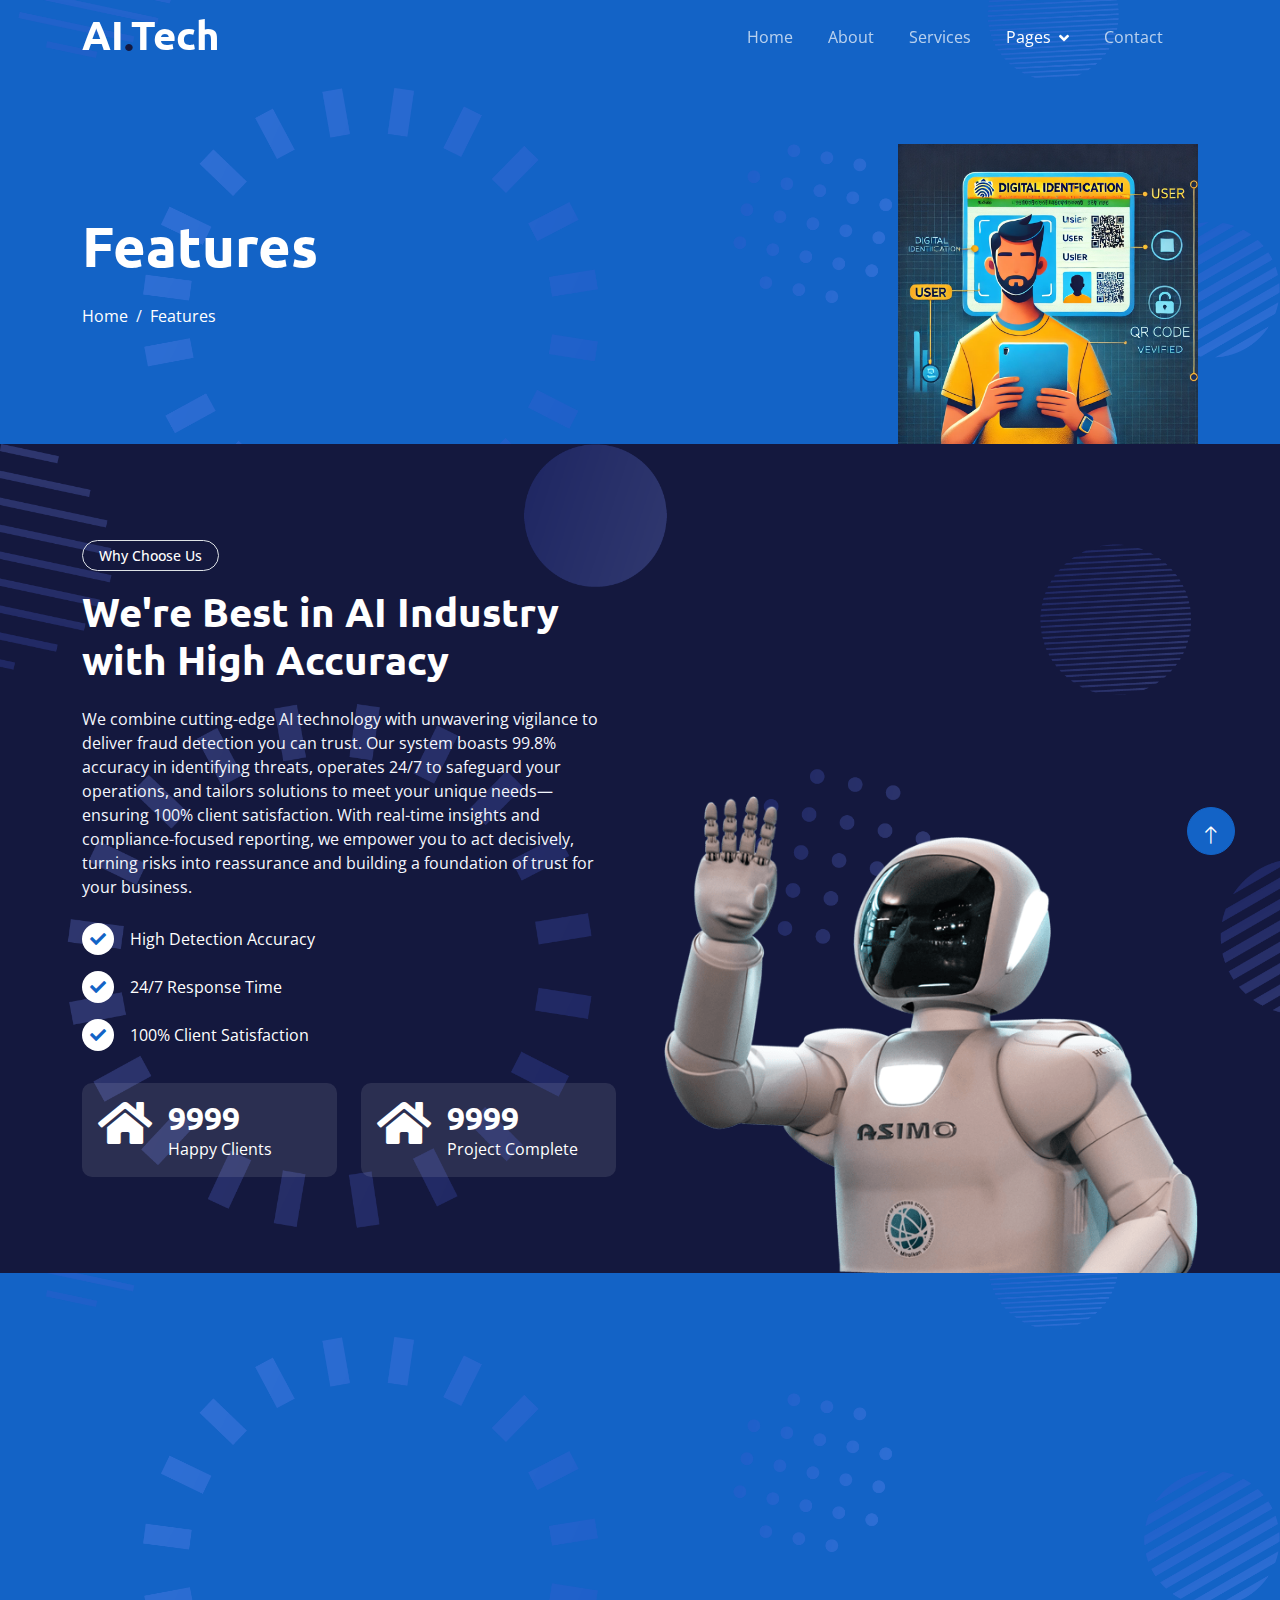
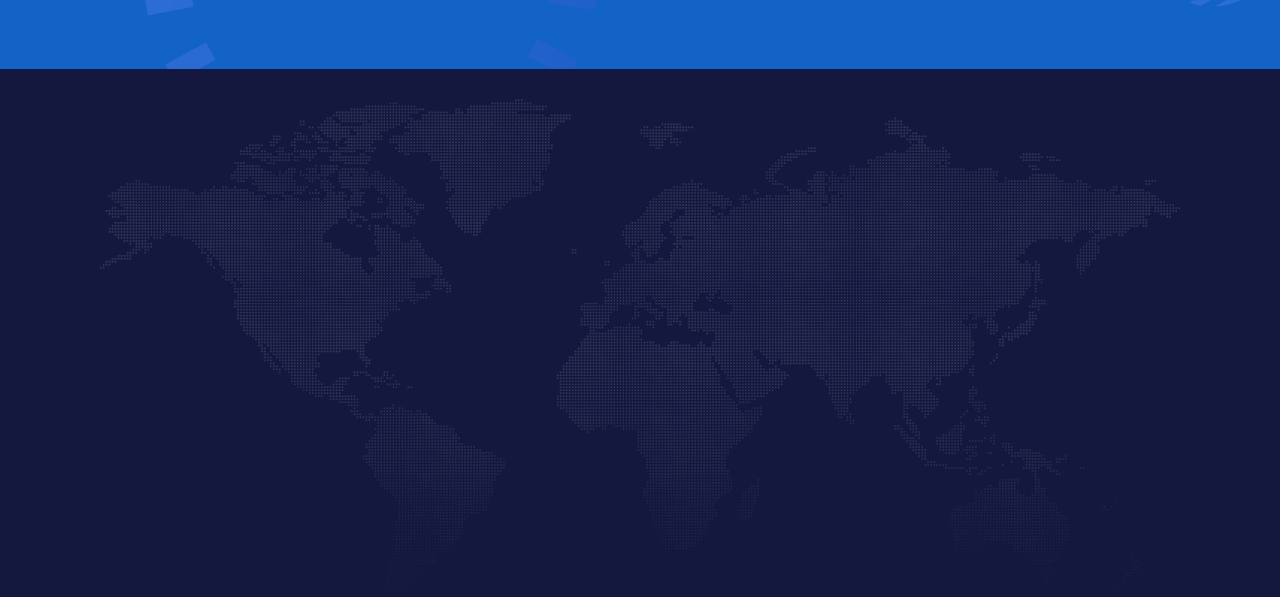
<file: templates/feature.html>
<!DOCTYPE html>
<html lang="en">

<head>
    <meta charset="utf-8">
    <title>AI.Tech - Artificial Intelligence HTML Template</title>
    <meta content="width=device-width, initial-scale=1.0" name="viewport">
    <meta content="" name="keywords">
    <meta content="" name="description">

    <!-- Favicon -->
    <link href="img/favicon.ico" rel="icon">

    <!-- Google Web Fonts -->
    <link rel="preconnect" href="https://fonts.googleapis.com">
    <link rel="preconnect" href="https://fonts.gstatic.com" crossorigin>
    <link href="https://fonts.googleapis.com/css2?family=Open+Sans:wght@400;600&family=Ubuntu:wght@500;700&display=swap"
        rel="stylesheet">

    <!-- Icon Font Stylesheet -->
    <link href="https://cdnjs.cloudflare.com/ajax/libs/font-awesome/5.10.0/css/all.min.css" rel="stylesheet">
    <link href="https://cdn.jsdelivr.net/npm/bootstrap-icons@1.4.1/font/bootstrap-icons.css" rel="stylesheet">

    <!-- Libraries Stylesheet -->
    <link href="lib/animate/animate.min.css" rel="stylesheet">
    <link href="lib/owlcarousel/assets/owl.carousel.min.css" rel="stylesheet">

    <!-- Customized Bootstrap Stylesheet -->
    <link href="css/bootstrap.min.css" rel="stylesheet">

    <!-- Template Stylesheet -->
    <link href="css/style.css" rel="stylesheet">
</head>

<body>
    <!-- Spinner Start -->
    <div id="spinner"
        class="show bg-white position-fixed translate-middle w-100 vh-100 top-50 start-50 d-flex align-items-center justify-content-center">
        <div class="spinner-grow text-primary" style="width: 3rem; height: 3rem;" role="status">
            <span class="sr-only">Loading...</span>
        </div>
    </div>
    <!-- Spinner End -->


    <!-- Navbar Start -->
    <div class="container-fluid sticky-top">
        <div class="container">
            <nav class="navbar navbar-expand-lg navbar-dark p-0">
                <a href="index.html" class="navbar-brand">
                    <h1 class="text-white">AI<span class="text-dark">.</span>Tech</h1>
                </a>
                <button type="button" class="navbar-toggler ms-auto me-0" data-bs-toggle="collapse"
                    data-bs-target="#navbarCollapse">
                    <span class="navbar-toggler-icon"></span>
                </button>
                <div class="collapse navbar-collapse" id="navbarCollapse">
                    <div class="navbar-nav ms-auto">
                        <a href="index.html" class="nav-item nav-link">Home</a>
                        <a href="about.html" class="nav-item nav-link">About</a>
                        <a href="service.html" class="nav-item nav-link">Services</a>
                        <div class="nav-item dropdown">
                            <a href="#" class="nav-link dropdown-toggle active" data-bs-toggle="dropdown">Pages</a>
                            <div class="dropdown-menu bg-light mt-2">
                                <a href="feature.html" class="dropdown-item active">Features</a>
                                <a href="faq.html" class="dropdown-item">FAQs</a>
                                <a href="testimonial.html" class="dropdown-item">Testimonial</a>
                                <a href="404.html" class="dropdown-item">404 Page</a>
                            </div>
                        </div>
                        <a href="contact.html" class="nav-item nav-link">Contact</a>
                    </div>
                </div>
            </nav>
        </div>
    </div>
    <!-- Navbar End -->


    <!-- Hero Start -->
    <div class="container-fluid pt-5 bg-primary hero-header">
        <div class="container pt-5">
            <div class="row g-5 pt-5">
                <div class="col-lg-6 align-self-center text-center text-lg-start mb-lg-5">
                    <h1 class="display-4 text-white mb-4 animated slideInRight">Features</h1>
                    <nav aria-label="breadcrumb">
                        <ol class="breadcrumb justify-content-center justify-content-lg-start mb-0">
                            <li class="breadcrumb-item"><a class="text-white" href="index.html">Home</a></li>
                            <li class="breadcrumb-item text-white active" aria-current="page">Features</li>
                        </ol>
                    </nav>
                </div>
                <div class="col-lg-6 align-self-end text-center text-lg-end">
                    <img class="img-fluid" src="img/hero-img.png" alt="" style="max-height: 300px;">
                </div>
            </div>
        </div>
    </div>
    <!-- Hero End -->


    <!-- Full Screen Search Start -->
    <div class="modal fade" id="searchModal" tabindex="-1">
        <div class="modal-dialog modal-fullscreen">
            <div class="modal-content" style="background: rgba(20, 24, 62, 0.7);">
                <div class="modal-header border-0">
                    <button type="button" class="btn btn-square bg-white btn-close" data-bs-dismiss="modal"
                        aria-label="Close"></button>
                </div>
                <div class="modal-body d-flex align-items-center justify-content-center">
                    <div class="input-group" style="max-width: 600px;">
                        <input type="text" class="form-control bg-transparent border-light p-3"
                            placeholder="Type search keyword">
                        <button class="btn btn-light px-4"><i class="bi bi-search"></i></button>
                    </div>
                </div>
            </div>
        </div>
    </div>
    <!-- Full Screen Search End -->


    <!-- Feature Start -->
    <div class="container-fluid bg-dark feature pt-5">
        <div class="container pt-5">
            <div class="row g-5">
                <div class="col-lg-6 align-self-center mb-md-5 pb-md-5 wow fadeIn" data-wow-delay="0.3s">
                    <div class="btn btn-sm border rounded-pill text-white px-3 mb-3">Why Choose Us</div>
                    <h1 class="text-white mb-4">We're Best in AI Industry with High Accuracy</h1>
                    <p class="text-light mb-4">We combine cutting-edge AI technology with unwavering vigilance to deliver fraud detection you can trust. Our system boasts 99.8% accuracy in identifying threats, operates 24/7 to safeguard your operations, and tailors solutions to meet your unique needs—ensuring 100% client satisfaction. With real-time insights and compliance-focused reporting, we empower you to act decisively, turning risks into reassurance and building a foundation of trust for your business.</p>
                    <div class="d-flex align-items-center text-white mb-3">
                        <div class="btn-sm-square bg-white text-primary rounded-circle me-3">
                            <i class="fa fa-check"></i>
                        </div>
                        <span>High Detection Accuracy</span>
                    </div>
                    <div class="d-flex align-items-center text-white mb-3">
                        <div class="btn-sm-square bg-white text-primary rounded-circle me-3">
                            <i class="fa fa-check"></i>
                        </div>
                        <span>24/7 Response Time</span>
                    </div>
                    <div class="d-flex align-items-center text-white mb-3">
                        <div class="btn-sm-square bg-white text-primary rounded-circle me-3">
                            <i class="fa fa-check"></i>
                        </div>
                        <span>100% Client Satisfaction</span>
                    </div>
                    <div class="row g-4 pt-3">
                        <div class="col-sm-6">
                            <div class="d-flex rounded p-3" style="background: rgba(256, 256, 256, 0.1);">
                                <i class="fa fa-home fa-3x text-white"></i>
                                <div class="ms-3">
                                    <h2 class="text-white mb-0" data-toggle="counter-up">9999</h2>
                                    <p class="text-white mb-0">Happy Clients</p>
                                </div>
                            </div>
                        </div>
                        <div class="col-sm-6">
                            <div class="d-flex rounded p-3" style="background: rgba(256, 256, 256, 0.1);">
                                <i class="fa fa-home fa-3x text-white"></i>
                                <div class="ms-3">
                                    <h2 class="text-white mb-0" data-toggle="counter-up">9999</h2>
                                    <p class="text-white mb-0">Project Complete</p>
                                </div>
                            </div>
                        </div>
                    </div>
                </div>
                <div class="col-lg-6 align-self-end text-center text-md-end wow fadeIn" data-wow-delay="0.5s">
                    <img class="img-fluid" src="img/feature.png" alt="">
                </div>
            </div>
        </div>
    </div>
    <!-- Feature End -->


    <!-- Newsletter Start -->
    <div class="container-fluid bg-primary newsletter py-5">
        <div class="container">
            <div class="row g-5 align-items-center">
                <div class="col-md-5 ps-lg-0 pt-5 pt-md-0 text-start wow fadeIn" data-wow-delay="0.3s">
                    <img class="img-fluid" src="img/newsletter.png" alt="">
                </div>
                <div class="col-md-7 py-5 newsletter-text wow fadeIn" data-wow-delay="0.5s">
                    <div class="btn btn-sm border rounded-pill text-white px-3 mb-3">Newsletter</div>
                    <h1 class="text-white mb-4">Let's subscribe the newsletter</h1>
                    <div class="position-relative w-100 mt-3 mb-2">
                        <input class="form-control border-0 rounded-pill w-100 ps-4 pe-5" type="text"
                            placeholder="Enter Your Email" style="height: 48px;">
                        <button type="button" class="btn shadow-none position-absolute top-0 end-0 mt-1 me-2"><i
                                class="fa fa-paper-plane text-primary fs-4"></i></button>
                    </div>
                    <small class="text-white-50"></small>
                </div>
            </div>
        </div>
    </div>
    <!-- Newsletter End -->


   <!-- Footer Start -->
   <div class="container-fluid bg-dark text-white-50 footer pt-5">
    <div class="container py-5">
        <div class="row g-5">
            <div class="col-md-6 col-lg-3 wow fadeIn" data-wow-delay="0.1s">
                <a href="index.html" class="d-inline-block mb-3">
                    <h1 class="text-white">AI<span class="text-primary">.</span>Tech</h1>
                </a>
                <p class="mb-0">The AI-Based Fraud Management System for UID Aadhaar is 
                    a cutting-edge solution designed to safeguard India's 
                    Aadhaar ecosystem by leveraging advanced artificial intelligence technologies, including machine 
                    learning algorithms, computer vision, and predictive analytics.</p>
            </div>
            <div class="col-md-6 col-lg-3 wow fadeIn" data-wow-delay="0.3s">
                <h5 class="text-white mb-4">Get In Touch</h5>
                <p><i class="fa fa-map-marker-alt me-3"></i>123 Street, New York, USA</p>
                <p><i class="fa fa-phone-alt me-3"></i>+012 345 67890</p>
                <p><i class="fa fa-envelope me-3"></i>info@example.com</p>
                <div class="d-flex pt-2">
                    <a class="btn btn-outline-light btn-social" href=""><i class="fab fa-twitter"></i></a>
                    <a class="btn btn-outline-light btn-social" href=""><i class="fab fa-facebook-f"></i></a>
                    <a class="btn btn-outline-light btn-social" href=""><i class="fab fa-youtube"></i></a>
                    <a class="btn btn-outline-light btn-social" href=""><i class="fab fa-instagram"></i></a>
                    <a class="btn btn-outline-light btn-social" href=""><i class="fab fa-linkedin-in"></i></a>
                </div>
            </div>
            <div class="col-md-6 col-lg-3 wow fadeIn" data-wow-delay="0.5s">
                <h5 class="text-white mb-4">Popular Link</h5>
                <a class="btn btn-link" href="about.html">About Us</a>
                <a class="btn btn-link" href="contact.html">Contact Us</a>
                <a class="btn btn-link" href="404.html">Privacy Policy</a>
                <a class="btn btn-link" href="404.html">Terms & Condition</a>
                <a class="btn btn-link" href="404.html">Career</a>
            </div>
            <div class="col-md-6 col-lg-3 wow fadeIn" data-wow-delay="0.7s">
                <h5 class="text-white mb-4">Our Services</h5>
                <a class="btn btn-link" href="">AI-Based Fraud Management System for UID Aadhaar</a>
            </div>
        </div>
    </div>
    <div class="container wow fadeIn" data-wow-delay="0.1s">
        <div class="copyright">
            <div class="row">
                <div class="col-md-6 text-center text-md-start mb-3 mb-md-0">
                    &copy; <a class="border-bottom" href="#">AI.Tech</a>, All Right Reserved.

                    <!--/*** This template is free as long as you keep the footer author’s credit link/attribution link/backlink. If you'd like to use the template without the footer author’s credit link/attribution link/backlink, you can purchase the Credit Removal License from "https://htmlcodex.com/credit-removal". Thank you for your support. ***/-->
                    Designed By <a class="border-bottom" href="https://htmlcodex.com">HTML Codex</a>
                </div>
                <div class="col-md-6 text-center text-md-end">
                    <div class="footer-menu">
                        <a href="index.html">Home</a>
                        <a href="404.html">Cookies</a>
                        <a href="contact.html">Help</a>
                        <a href="faq.html">FAQs</a>
                    </div>
                </div>
            </div>
        </div>
    </div>
</div>
<!-- Footer End -->


    <!-- Back to Top -->
    <a href="#" class="btn btn-lg btn-primary btn-lg-square back-to-top pt-2"><i class="bi bi-arrow-up"></i></a>


    <!-- JavaScript Libraries -->
    <script src="https://ajax.googleapis.com/ajax/libs/jquery/3.6.1/jquery.min.js"></script>
    <script src="https://cdn.jsdelivr.net/npm/bootstrap@5.0.0/dist/js/bootstrap.bundle.min.js"></script>
    <script src="lib/wow/wow.min.js"></script>
    <script src="lib/easing/easing.min.js"></script>
    <script src="lib/waypoints/waypoints.min.js"></script>
    <script src="lib/counterup/counterup.min.js"></script>
    <script src="lib/owlcarousel/owl.carousel.min.js"></script>

    <!-- Template Javascript -->
    <script src="js/main.js"></script>
</body>

</html>
</file>
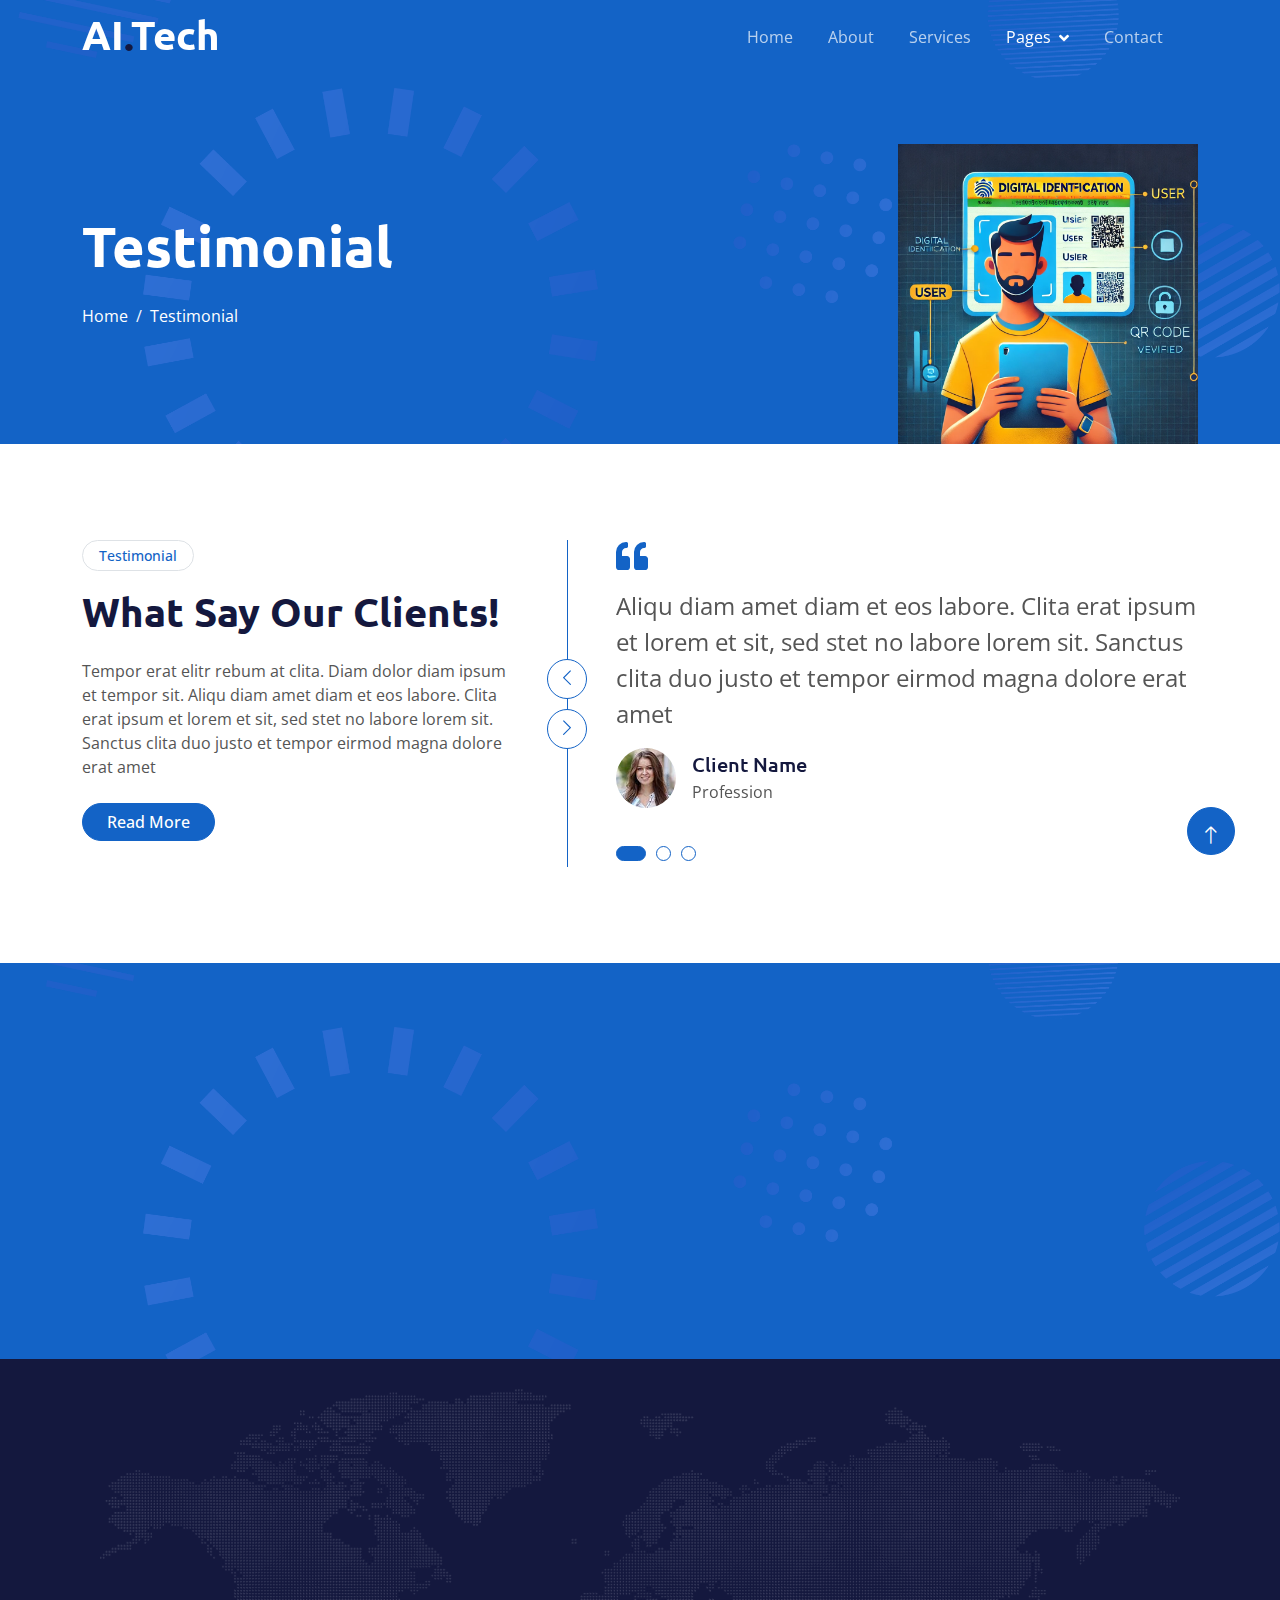
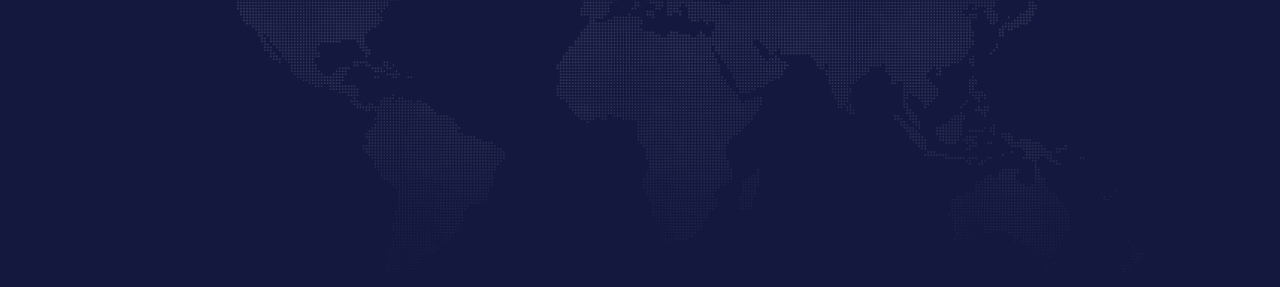
<file: templates/testimonial.html>
<!DOCTYPE html>
<html lang="en">

<head>
    <meta charset="utf-8">
    <title>AI.Tech - Artificial Intelligence HTML Template</title>
    <meta content="width=device-width, initial-scale=1.0" name="viewport">
    <meta content="" name="keywords">
    <meta content="" name="description">

    <!-- Favicon -->
    <link href="img/favicon.ico" rel="icon">

    <!-- Google Web Fonts -->
    <link rel="preconnect" href="https://fonts.googleapis.com">
    <link rel="preconnect" href="https://fonts.gstatic.com" crossorigin>
    <link href="https://fonts.googleapis.com/css2?family=Open+Sans:wght@400;600&family=Ubuntu:wght@500;700&display=swap"
        rel="stylesheet">

    <!-- Icon Font Stylesheet -->
    <link href="https://cdnjs.cloudflare.com/ajax/libs/font-awesome/5.10.0/css/all.min.css" rel="stylesheet">
    <link href="https://cdn.jsdelivr.net/npm/bootstrap-icons@1.4.1/font/bootstrap-icons.css" rel="stylesheet">

    <!-- Libraries Stylesheet -->
    <link href="lib/animate/animate.min.css" rel="stylesheet">
    <link href="lib/owlcarousel/assets/owl.carousel.min.css" rel="stylesheet">

    <!-- Customized Bootstrap Stylesheet -->
    <link href="css/bootstrap.min.css" rel="stylesheet">

    <!-- Template Stylesheet -->
    <link href="css/style.css" rel="stylesheet">
</head>

<body>
    <!-- Spinner Start -->
    <div id="spinner"
        class="show bg-white position-fixed translate-middle w-100 vh-100 top-50 start-50 d-flex align-items-center justify-content-center">
        <div class="spinner-grow text-primary" style="width: 3rem; height: 3rem;" role="status">
            <span class="sr-only">Loading...</span>
        </div>
    </div>
    <!-- Spinner End -->


    <!-- Navbar Start -->
    <div class="container-fluid sticky-top">
        <div class="container">
            <nav class="navbar navbar-expand-lg navbar-dark p-0">
                <a href="index.html" class="navbar-brand">
                    <h1 class="text-white">AI<span class="text-dark">.</span>Tech</h1>
                </a>
                <button type="button" class="navbar-toggler ms-auto me-0" data-bs-toggle="collapse"
                    data-bs-target="#navbarCollapse">
                    <span class="navbar-toggler-icon"></span>
                </button>
                <div class="collapse navbar-collapse" id="navbarCollapse">
                    <div class="navbar-nav ms-auto">
                        <a href="index.html" class="nav-item nav-link">Home</a>
                        <a href="about.html" class="nav-item nav-link">About</a>
                        <a href="service.html" class="nav-item nav-link">Services</a>
                        <div class="nav-item dropdown">
                            <a href="#" class="nav-link dropdown-toggle active" data-bs-toggle="dropdown">Pages</a>
                            <div class="dropdown-menu bg-light mt-2">
                                <a href="feature.html" class="dropdown-item">Features</a>
                                <a href="faq.html" class="dropdown-item">FAQs</a>
                                <a href="testimonial.html" class="dropdown-item active">Testimonial</a>
                                <a href="404.html" class="dropdown-item">404 Page</a>
                            </div>
                        </div>
                        <a href="contact.html" class="nav-item nav-link">Contact</a>
                    </div>
                
                </div>
            </nav>
        </div>
    </div>
    <!-- Navbar End -->


    <!-- Hero Start -->
    <div class="container-fluid pt-5 bg-primary hero-header">
        <div class="container pt-5">
            <div class="row g-5 pt-5">
                <div class="col-lg-6 align-self-center text-center text-lg-start mb-lg-5">
                    <h1 class="display-4 text-white mb-4 animated slideInRight">Testimonial</h1>
                    <nav aria-label="breadcrumb">
                        <ol class="breadcrumb justify-content-center justify-content-lg-start mb-0">
                            <li class="breadcrumb-item"><a class="text-white" href="index.html">Home</a></li>
                            <li class="breadcrumb-item text-white active" aria-current="page">Testimonial</li>
                        </ol>
                    </nav>
                </div>
                <div class="col-lg-6 align-self-end text-center text-lg-end">
                    <img class="img-fluid" src="img/hero-img.png" alt="" style="max-height: 300px;">
                </div>
            </div>
        </div>
    </div>
    <!-- Hero End -->


    <!-- Full Screen Search Start -->
    <div class="modal fade" id="searchModal" tabindex="-1">
        <div class="modal-dialog modal-fullscreen">
            <div class="modal-content" style="background: rgba(20, 24, 62, 0.7);">
                <div class="modal-header border-0">
                    <button type="button" class="btn btn-square bg-white btn-close" data-bs-dismiss="modal"
                        aria-label="Close"></button>
                </div>
                <div class="modal-body d-flex align-items-center justify-content-center">
                    <div class="input-group" style="max-width: 600px;">
                        <input type="text" class="form-control bg-transparent border-light p-3"
                            placeholder="Type search keyword">
                        <button class="btn btn-light px-4"><i class="bi bi-search"></i></button>
                    </div>
                </div>
            </div>
        </div>
    </div>
    <!-- Full Screen Search End -->


    <!-- Testimonial Start -->
    <div class="container-xxl py-5">
        <div class="container py-5">
            <div class="row g-5">
                <div class="col-lg-5 wow fadeIn" data-wow-delay="0.1s">
                    <div class="btn btn-sm border rounded-pill text-primary px-3 mb-3">Testimonial</div>
                    <h1 class="mb-4">What Say Our Clients!</h1>
                    <p class="mb-4">Tempor erat elitr rebum at clita. Diam dolor diam ipsum et tempor sit. Aliqu diam
                        amet diam et eos labore. Clita erat ipsum et lorem et sit, sed stet no labore lorem sit. Sanctus
                        clita duo justo et tempor eirmod magna dolore erat amet</p>
                    <a class="btn btn-primary rounded-pill px-4" href="">Read More</a>
                </div>
                <div class="col-lg-7 wow fadeIn" data-wow-delay="0.5s">
                    <div class="owl-carousel testimonial-carousel border-start border-primary">
                        <div class="testimonial-item ps-5">
                            <i class="fa fa-quote-left fa-2x text-primary mb-3"></i>
                            <p class="fs-4">Aliqu diam amet diam et eos labore. Clita erat ipsum et lorem et sit, sed stet no labore lorem sit. Sanctus clita duo justo et tempor eirmod magna dolore erat amet</p>
                            <div class="d-flex align-items-center">
                                <img class="img-fluid flex-shrink-0 rounded-circle" src="img/testimonial-1.jpg"
                                    style="width: 60px; height: 60px;">
                                <div class="ps-3">
                                    <h5 class="mb-1">Client Name</h5>
                                    <span>Profession</span>
                                </div>
                            </div>
                        </div>
                        <div class="testimonial-item ps-5">
                            <i class="fa fa-quote-left fa-2x text-primary mb-3"></i>
                            <p class="fs-4">Aliqu diam amet diam et eos labore. Clita erat ipsum et lorem et sit, sed stet no labore lorem sit. Sanctus clita duo justo et tempor eirmod magna dolore erat amet</p>
                            <div class="d-flex align-items-center">
                                <img class="img-fluid flex-shrink-0 rounded-circle" src="img/testimonial-2.jpg"
                                    style="width: 60px; height: 60px;">
                                <div class="ps-3">
                                    <h5 class="mb-1">Client Name</h5>
                                    <span>Profession</span>
                                </div>
                            </div>
                        </div>
                        <div class="testimonial-item ps-5">
                            <i class="fa fa-quote-left fa-2x text-primary mb-3"></i>
                            <p class="fs-4">Aliqu diam amet diam et eos labore. Clita erat ipsum et lorem et sit, sed stet no labore lorem sit. Sanctus clita duo justo et tempor eirmod magna dolore erat amet</p>
                            <div class="d-flex align-items-center">
                                <img class="img-fluid flex-shrink-0 rounded-circle" src="img/testimonial-3.jpg"
                                    style="width: 60px; height: 60px;">
                                <div class="ps-3">
                                    <h5 class="mb-1">Client Name</h5>
                                    <span>Profession</span>
                                </div>
                            </div>
                        </div>
                    </div>
                </div>
            </div>
        </div>
    </div>
    <!-- Testimonial End -->


    <!-- Newsletter Start -->
    <div class="container-fluid bg-primary newsletter py-5">
        <div class="container">
            <div class="row g-5 align-items-center">
                <div class="col-md-5 ps-lg-0 pt-5 pt-md-0 text-start wow fadeIn" data-wow-delay="0.3s">
                    <img class="img-fluid" src="img/newsletter.png" alt="">
                </div>
                <div class="col-md-7 py-5 newsletter-text wow fadeIn" data-wow-delay="0.5s">
                    <div class="btn btn-sm border rounded-pill text-white px-3 mb-3">Newsletter</div>
                    <h1 class="text-white mb-4">Let's subscribe the newsletter</h1>
                    <div class="position-relative w-100 mt-3 mb-2">
                        <input class="form-control border-0 rounded-pill w-100 ps-4 pe-5" type="text"
                            placeholder="Enter Your Email" style="height: 48px;">
                        <button type="button" class="btn shadow-none position-absolute top-0 end-0 mt-1 me-2"><i
                                class="fa fa-paper-plane text-primary fs-4"></i></button>
                    </div>
                    <small class="text-white-50"></small>
                </div>
            </div>
        </div>
    </div>
    <!-- Newsletter End -->


    <!-- Footer Start -->
    <div class="container-fluid bg-dark text-white-50 footer pt-5">
        <div class="container py-5">
            <div class="row g-5">
                <div class="col-md-6 col-lg-3 wow fadeIn" data-wow-delay="0.1s">
                    <a href="index.html" class="d-inline-block mb-3">
                        <h1 class="text-white">AI<span class="text-primary">.</span>Tech</h1>
                    </a>
                    <p class="mb-0">The AI-Based Fraud Management System for UID Aadhaar is 
                        a cutting-edge solution designed to safeguard India's 
                        Aadhaar ecosystem by leveraging advanced artificial intelligence technologies, including machine 
                        learning algorithms, computer vision, and predictive analytics.</p>
                </div>
                <div class="col-md-6 col-lg-3 wow fadeIn" data-wow-delay="0.3s">
                    <h5 class="text-white mb-4">Get In Touch</h5>
                    <p><i class="fa fa-map-marker-alt me-3"></i>123 Street, New York, USA</p>
                    <p><i class="fa fa-phone-alt me-3"></i>+012 345 67890</p>
                    <p><i class="fa fa-envelope me-3"></i>info@example.com</p>
                    <div class="d-flex pt-2">
                        <a class="btn btn-outline-light btn-social" href=""><i class="fab fa-twitter"></i></a>
                        <a class="btn btn-outline-light btn-social" href=""><i class="fab fa-facebook-f"></i></a>
                        <a class="btn btn-outline-light btn-social" href=""><i class="fab fa-youtube"></i></a>
                        <a class="btn btn-outline-light btn-social" href=""><i class="fab fa-instagram"></i></a>
                        <a class="btn btn-outline-light btn-social" href=""><i class="fab fa-linkedin-in"></i></a>
                    </div>
                </div>
                <div class="col-md-6 col-lg-3 wow fadeIn" data-wow-delay="0.5s">
                    <h5 class="text-white mb-4">Popular Link</h5>
                    <a class="btn btn-link" href="about.html">About Us</a>
                    <a class="btn btn-link" href="contact.html">Contact Us</a>
                    <a class="btn btn-link" href="404.html">Privacy Policy</a>
                    <a class="btn btn-link" href="404.html">Terms & Condition</a>
                    <a class="btn btn-link" href="404.html">Career</a>
                </div>
                <div class="col-md-6 col-lg-3 wow fadeIn" data-wow-delay="0.7s">
                    <h5 class="text-white mb-4">Our Services</h5>
                    <a class="btn btn-link" href="">AI-Based Fraud Management System for UID Aadhaar</a>
                </div>
            </div>
        </div>
        <div class="container wow fadeIn" data-wow-delay="0.1s">
            <div class="copyright">
                <div class="row">
                    <div class="col-md-6 text-center text-md-start mb-3 mb-md-0">
                        &copy; <a class="border-bottom" href="#">AI.Tech</a>, All Right Reserved.
    
                        <!--/*** This template is free as long as you keep the footer author’s credit link/attribution link/backlink. If you'd like to use the template without the footer author’s credit link/attribution link/backlink, you can purchase the Credit Removal License from "https://htmlcodex.com/credit-removal". Thank you for your support. ***/-->
                        Designed By <a class="border-bottom" href="https://htmlcodex.com">HTML Codex</a>
                    </div>
                    <div class="col-md-6 text-center text-md-end">
                        <div class="footer-menu">
                            <a href="index.html">Home</a>
                            <a href="404.html">Cookies</a>
                            <a href="contact.html">Help</a>
                            <a href="faq.html">FAQs</a>
                        </div>
                    </div>
                </div>
            </div>
        </div>
    </div>
    <!-- Footer End -->


    <!-- Back to Top -->
    <a href="#" class="btn btn-lg btn-primary btn-lg-square back-to-top pt-2"><i class="bi bi-arrow-up"></i></a>


    <!-- JavaScript Libraries -->
    <script src="https://ajax.googleapis.com/ajax/libs/jquery/3.6.1/jquery.min.js"></script>
    <script src="https://cdn.jsdelivr.net/npm/bootstrap@5.0.0/dist/js/bootstrap.bundle.min.js"></script>
    <script src="lib/wow/wow.min.js"></script>
    <script src="lib/easing/easing.min.js"></script>
    <script src="lib/waypoints/waypoints.min.js"></script>
    <script src="lib/counterup/counterup.min.js"></script>
    <script src="lib/owlcarousel/owl.carousel.min.js"></script>

    <!-- Template Javascript -->
    <script src="js/main.js"></script>
</body>

</html>
</file>
<file: templates/css/style.css>
/********** Template CSS **********/
:root {
    --primary: #1363C6;
    --secondary: #15ACE1;
    --light: #F4F7FE;
    --dark: #14183E;
}


/*** Spinner ***/
#spinner {
    opacity: 0;
    visibility: hidden;
    transition: opacity .5s ease-out, visibility 0s linear .5s;
    z-index: 99999;
}

#spinner.show {
    transition: opacity .5s ease-out, visibility 0s linear 0s;
    visibility: visible;
    opacity: 1;
}

.back-to-top {
    position: fixed;
    display: none;
    right: 45px;
    bottom: 45px;
    z-index: 99;
}


/*** Heading ***/
h1,
h2,
h3,
.fw-bold {
    font-weight: 700 !important;
}

h4,
h5,
h6,
.fw-medium {
    font-weight: 500 !important;
}


/*** Button ***/
.btn {
    font-weight: 500;
    transition: .5s;
}

.btn-square {
    width: 38px;
    height: 38px;
}

.btn-sm-square {
    width: 32px;
    height: 32px;
}

.btn-lg-square {
    width: 48px;
    height: 48px;
}

.btn-square,
.btn-sm-square,
.btn-lg-square {
    padding: 0;
    display: flex;
    align-items: center;
    justify-content: center;
    font-weight: normal;
    border-radius: 50px;
}


/*** Navbar ***/
.sticky-top {
    top: -150px;
    transition: .5s;
}

.navbar {
    padding: 11px 0 !important;
    height: 75px;
}

.navbar .navbar-nav .nav-link {
    margin-right: 35px;
    padding: 0;
    color: rgba(255, 255, 255, .7);
    outline: none;
}

.navbar .navbar-nav .nav-link:hover,
.navbar .navbar-nav .nav-link.active {
    color: rgba(255, 255, 255, 1);
}

.navbar .dropdown-toggle::after {
    border: none;
    content: "\f107";
    font-family: "Font Awesome 5 Free";
    font-weight: 900;
    vertical-align: middle;
    margin-left: 8px;
}

@media (max-width: 991.98px) {
    .navbar .navbar-nav {
        padding: 0 15px;
        background: var(--primary);
    }

    .navbar .navbar-nav .nav-link  {
        margin-right: 0;
        padding: 10px 0;
    }
}

@media (min-width: 992px) {
    .navbar .nav-item .dropdown-menu {
        display: block;
        border: none;
        margin-top: 0;
        top: 150%;
        opacity: 0;
        visibility: hidden;
        transition: .5s;
    }

    .navbar .nav-item:hover .dropdown-menu {
        top: 100%;
        visibility: visible;
        transition: .5s;
        opacity: 1;
    }
}


/*** Hero Header ***/
.hero-header {
    margin-top: -75px;
    background: url(../img/bg-hero.png) center center no-repeat;
    background-size: cover;
}

.hero-header .breadcrumb-item+.breadcrumb-item::before {
    color: var(--light);
}


/*** Section Title ***/
.section-title::before {
    position: absolute;
    content: "";
    width: 45px;
    height: 4px;
    bottom: 0;
    left: 0;
    background: var(--dark);
}

.section-title::after {
    position: absolute;
    content: "";
    width: 4px;
    height: 4px;
    bottom: 0;
    left: 50px;
    background: var(--dark);
}

.section-title.text-center::before {
    left: 50%;
    margin-left: -25px;
}

.section-title.text-center::after {
    left: 50%;
    margin-left: 25px;
}

.section-title h6::before,
.section-title h6::after {
    position: absolute;
    content: "";
    width: 10px;
    height: 10px;
    top: 2px;
    left: 0;
    background: rgba(33, 66, 177, .5);
}

.section-title h6::after {
    top: 5px;
    left: 3px;
}


/*** About ***/
.about-img {
    position: relative;
    overflow: hidden;
}

.about-img::after {
    position: absolute;
    content: "";
    width: 100%;
    height: 100%;
    top: 0;
    left: 0;
    background: url(../img/bg-about-img.png) top left no-repeat;
    background-size: contain;
}


/*** Service ***/
.service-item {
    position: relative;
    padding: 45px 30px;
    background: #FFFFFF;
    transition: .5s;
}

.service-item:hover {
    background: var(--primary);
}

.service-item .service-icon {
    margin: 0 auto 20px auto;
    width: 90px;
    height: 90px;
    color: var(--primary);
    background: var(--light);
    transition: .5s;
}

.service-item:hover .service-icon {
    background: #FFFFFF;
}

.service-item h5,
.service-item p {
    transition: .5s;
}

.service-item:hover h5,
.service-item:hover p {
    color: #FFFFFF;
}

.service-item a.btn {
    position: relative;
    display: flex;
    color: var(--primary);
    transition: .5s;
    z-index: 1;
}

.service-item:hover a.btn {
    color: var(--primary);
}

.service-item a.btn::before {
    position: absolute;
    content: "";
    width: 35px;
    height: 35px;
    top: 0;
    left: 0;
    border-radius: 35px;
    background: var(--light);
    transition: .5s;
    z-index: -1;
}

.service-item:hover a.btn::before {
    width: 100%;
    background: var(--light);
}


/*** Feature ***/
.feature {
    background: url(../img/bg-hero.png) center center no-repeat;
    background-size: cover;
}


/*** Newsletter ***/
.newsletter {
    background: url(../img/bg-hero.png) center center no-repeat;
    background-size: cover;
}

@media (min-width: 992px) {
    .newsletter .container {
        max-width: 100% !important;
    }

    .newsletter .newsletter-text  {
        padding-right: calc(((100% - 960px) / 2) + .75rem);
    }
}

@media (min-width: 1200px) {
    .newsletter .newsletter-text  {
        padding-right: calc(((100% - 1140px) / 2) + .75rem);
    }
}

@media (min-width: 1400px) {
    .newsletter .newsletter-text  {
        padding-right: calc(((100% - 1320px) / 2) + .75rem);
    }
}


/*** Case Study ***/
.case-item img {
    transition: .5s;
}
  
.case-item:hover img {
    transform: scale(1.2);
}
  
.case-overlay {
    position: absolute;
    padding: 30px;
    width: 100%;
    height: 100%;
    top: 0;
    left: 0;
    display: flex;
    flex-direction: column;
    align-items: flex-start;
    justify-content: flex-end;
    background: linear-gradient(rgba(20, 24, 62, 0), var(--dark));
    z-index: 1;
}

.case-overlay small {
    display: inline-block;
    padding: 3px 15px;
    color: #FFFFFF;
    background: rgba(20, 24, 62, .7);
    border-radius: 25px;
    margin-bottom: 15px;
}

.case-overlay span.btn:hover {
    color: var(--primary);
    background: #FFFFFF;
    border-color: #FFFFFF;
}


/*** FAQs ***/
.accordion .accordion-item {
    border: none;
    margin-bottom: 15px;
}

.accordion .accordion-button {
    background: var(--light);
    border-radius: 2px;
}

.accordion .accordion-button:not(.collapsed) {
    color: #FFFFFF;
    background: var(--primary);
    box-shadow: none;
}

.accordion .accordion-button:not(.collapsed)::after {
    background-image: url("data:image/svg+xml,%3csvg xmlns='http://www.w3.org/2000/svg' viewBox='0 0 16 16' fill='%23fff'%3e%3cpath fill-rule='evenodd' d='M1.646 4.646a.5.5 0 0 1 .708 0L8 10.293l5.646-5.647a.5.5 0 0 1 .708.708l-6 6a.5.5 0 0 1-.708 0l-6-6a.5.5 0 0 1 0-.708z'/%3e%3c/svg%3e");
}

.accordion .accordion-body {
    padding: 15px 0 0 0;
}


/*** Testimonial ***/
.testimonial-carousel {
    position: relative;
}

.testimonial-carousel .owl-nav {
    position: absolute;
    width: 40px;
    height: 100%;
    top: calc(50% - 50px);
    left: -21px;
    display: flex;
    flex-direction: column;
    align-items: center;
}

.testimonial-carousel .owl-nav .owl-prev,
.testimonial-carousel .owl-nav .owl-next {
    margin: 5px 0;
    width: 40px;
    height: 40px;
    display: flex;
    align-items: center;
    justify-content: center;
    color: var(--primary);
    background: #FFFFFF;
    border: 1px solid var(--primary);
    border-radius: 40px;
    font-size: 18px;
    transition: .5s;
}

.testimonial-carousel .owl-nav .owl-prev:hover,
.testimonial-carousel .owl-nav .owl-next:hover {
    background: var(--primary);
    color: #FFFFFF;
}

.testimonial-carousel .owl-dots {
    margin-top: 35px;
    margin-left: 3rem;
}

.testimonial-carousel .owl-dot {
    position: relative;
    display: inline-block;
    margin-right: 10px;
    width: 15px;
    height: 15px;
    background: #FFFFFF;
    border: 1px solid var(--primary);
    border-radius: 15px;
    transition: .5s;
}

.testimonial-carousel .owl-dot.active {
    width: 30px;
    background: var(--primary);
}


/*** Team ***/
.team-item {
    transition: .5s;
    border: 1px solid transparent;
    transition: .5s;
}

.team-item:hover {

    border-color: var(--primary);
}


/*** Footer ***/
.footer {
    background: url(../img/footer.png) center center no-repeat;
    background-size: contain;
}

.footer .btn.btn-social {
    margin-right: 5px;
    width: 40px;
    height: 40px;
    display: flex;
    align-items: center;
    justify-content: center;
    color: rgba(255,255,255,.5);
    border: 1px solid rgba(256, 256, 256, .1);
    border-radius: 40px;
    transition: .3s;
}

.footer .btn.btn-social:hover {
    color: var(--primary);
}

.footer .btn.btn-link {
    display: block;
    margin-bottom: 10px;
    padding: 0;
    text-align: left;
    color: rgba(255,255,255,.5);
    font-weight: normal;
    transition: .3s;
}

.footer .btn.btn-link:hover {
    color: #FFFFFF;
}

.footer .btn.btn-link::before {
    position: relative;
    content: "\f105";
    font-family: "Font Awesome 5 Free";
    font-weight: 900;
    margin-right: 10px;
}

.footer .btn.btn-link:hover {
    letter-spacing: 1px;
    box-shadow: none;
}

.footer .copyright {
    padding: 25px 0;
    font-size: 14px;
    border-top: 1px solid rgba(256, 256, 256, .1);
}

.footer .copyright a {
    color: rgba(255,255,255,.5);
}

.footer .copyright a:hover {
    color: #FFFFFF;
}

.footer .footer-menu a {
    margin-right: 15px;
    padding-right: 15px;
    border-right: 1px solid rgba(255, 255, 255, .1);
}

.footer .footer-menu a:last-child {
    margin-right: 0;
    padding-right: 0;
    border-right: none;
}
</file>
